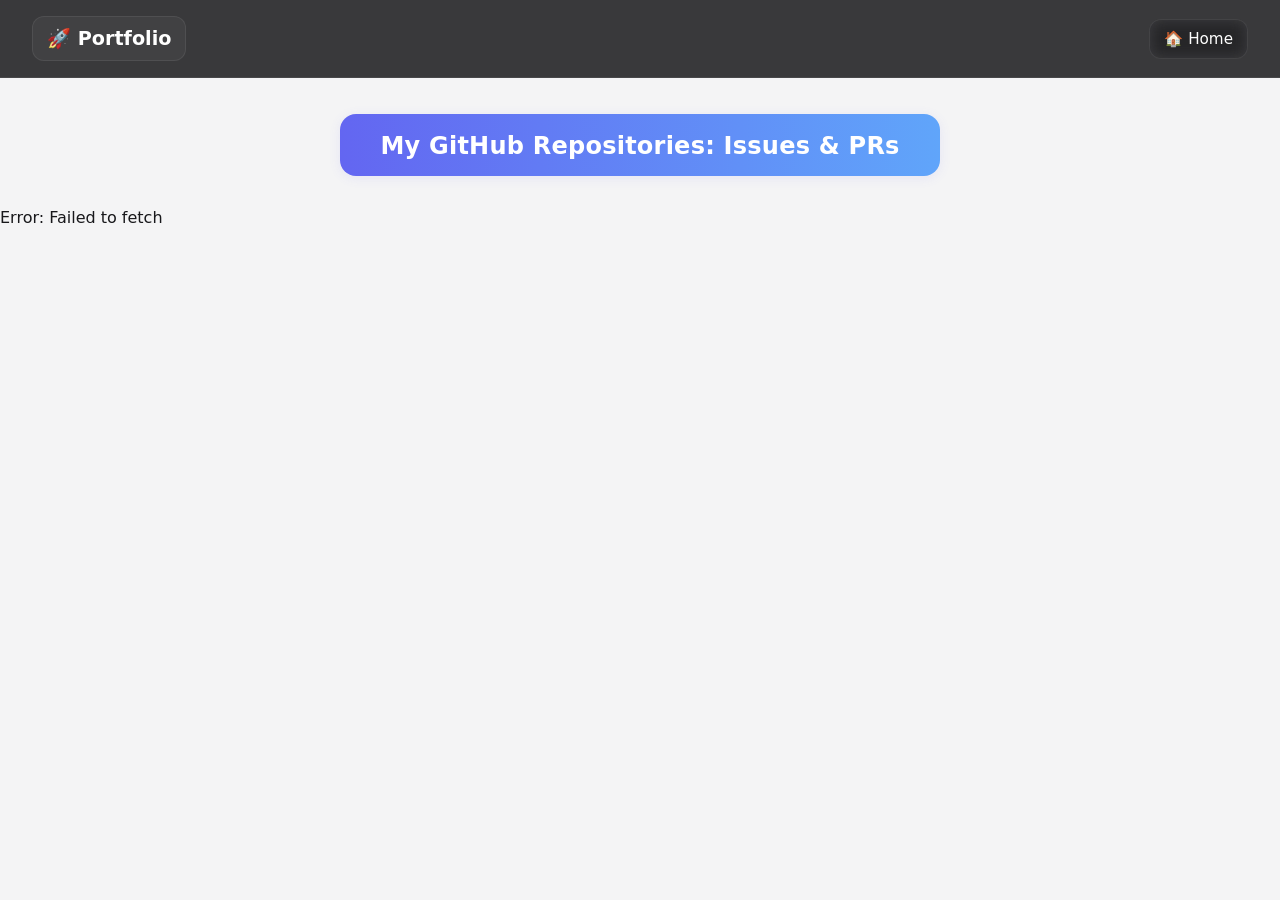
<file: issues-prs.html>
<!DOCTYPE html>
<html lang="en">

<head>
    <meta charset="UTF-8">
    <meta name="viewport" content="width=device-width, initial-scale=1.0">
    <title>GitHub Issues & PRs</title>
    <link rel="stylesheet" href="style.css">
    <link rel="stylesheet" href="issues-prs.css">
    <script src="theme.js"></script>
</head>

<body>
    <!-- TOPBAR -->
    <header class="topbar">
        <div class="brand">
            <a href="index.html" aria-label="Home" class="nav-btn">🚀 Portfolio</a>
        </div>
        <nav class="nav">
            <a href="index.html">🏠 Home</a>
        </nav>
    </header>

    <main>
        <div class="issues-prs-page-title">My GitHub Repositories: Issues & PRs</div>
        <div id="repos-container"></div>
    </main>
    <script src="config.js"></script>
    <script src="issues-prs.js"></script>
</body>

</html>
</file>
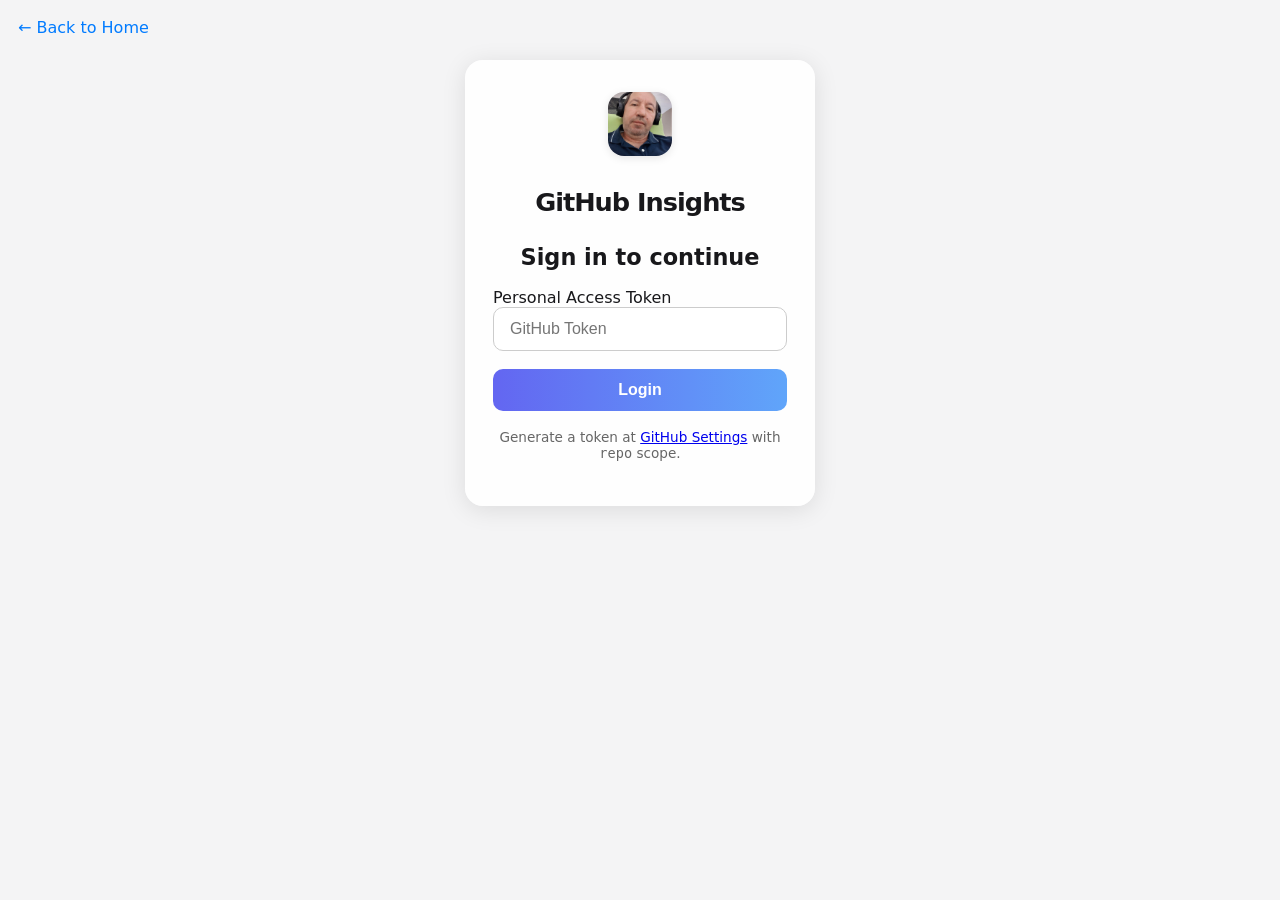
<file: login.html>
<!DOCTYPE html>
<html lang="en">

<head>
    <meta charset="UTF-8">
    <meta name="viewport" content="width=device-width, initial-scale=1.0">
    <title>Login | GitHub Insights</title>
    <link rel="stylesheet" href="style.css">
    <script src="theme.js"></script>
</head>

<body>
    <script>
        (function () {
            const savedTheme = localStorage.getItem("theme");
            if (savedTheme === "dark") {
                document.body.classList.add("dark");
            }
        })();
    </script>
    <a href="index.html" class="back-home-link"
        style="position:absolute;top:18px;left:18px;text-decoration:none;color:#007bff;font-weight:500;">&larr; Back to
        Home</a>

    <!-- Themed background for login page -->
    <div class="login-bg"></div>

    <div class="login-container">
        <img src="assets/images/MyPhoto.jpg" alt="Site Logo" class="login-logo"
            style="width:64px;height:64px;border-radius:16px;margin-bottom:14px;box-shadow:0 2px 8px rgba(0,0,0,0.10);">
        <h1 class="login-title" style="margin-bottom:8px;font-size:1.6rem;font-weight:700;letter-spacing:-1px;">GitHub
            Insights</h1>
        <h2 class="login-subtitle">Sign in to continue</h2>
        <form id="loginForm">
            <label for="token">Personal Access Token</label>
            <input type="password" id="token" name="token" placeholder="GitHub Token" required>
            <button type="submit">Login</button>
            <p class="login-hint">Generate a token at <a href="https://github.com/settings/tokens"
                    target="_blank">GitHub Settings</a> with <code>repo</code> scope.</p>
        </form>
    </div>
    <script src="login.js"></script>
</body>

</html>
</file>
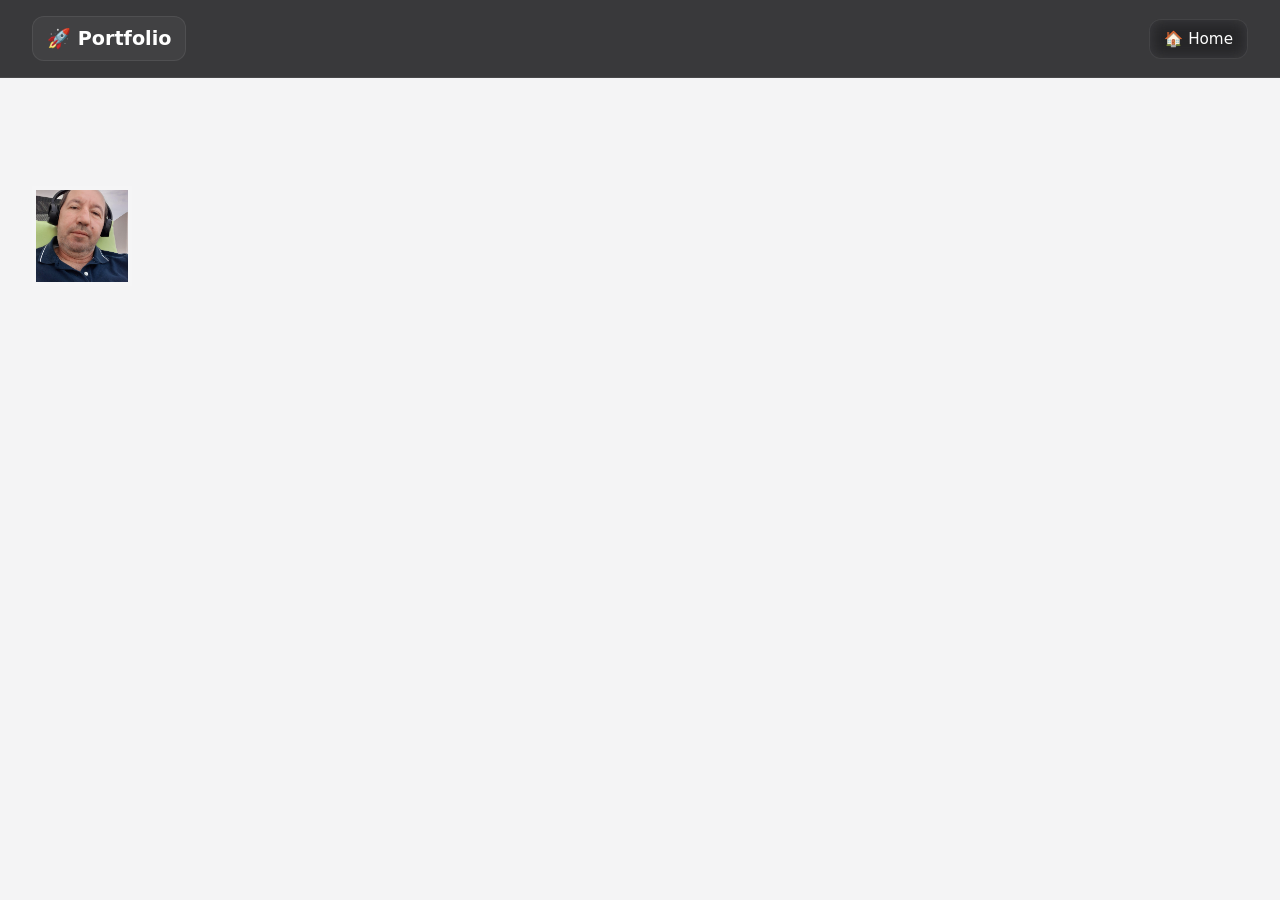
<file: profile.html>
<!DOCTYPE html>
<html lang="pt">

<head>
    <meta charset="UTF-8">
    <meta name="viewport" content="width=device-width, initial-scale=1.0">

    <title>Profile | Fausto Luís</title>

    <link class="nav" rel="stylesheet" href="style.css">
</head>

<body>

    <!-- TOPBAR -->
    <header class="topbar">

        <div class="brand">
            <a href="index.html" aria-label="Home" class="nav-btn">🚀 Portfolio</a>
        </div>

        <nav class="nav">
            <a href="index.html">🏠 Home</a>
        </nav>

    </header>

    <!-- PROFILE HERO -->
    <header class="hero">

        <div class="container">

            <img class="avatar" src="assets/images/MyPhoto.jpg" alt="Fausto Luís avatar">

            <h1 id="name"></h1>

            <p id="bio"></p>
        </div>

    </header>
    <script>
        (function () {
            const savedTheme = localStorage.getItem("theme");

            if (savedTheme === "dark") {
                document.body.classList.add("dark");
            }
        })();
    </script>
    <script>
        const CACHE_DURATION = 6 * 60 * 60 * 1000;
        function getCache(key) {
            try {
                const cached = localStorage.getItem(key);
                if (!cached) return null;
                const { value, expires } = JSON.parse(cached);
                if (Date.now() > expires) {
                    localStorage.removeItem(key);
                    return null;
                }
                return value;
            } catch { return null; }
        }
        function setCache(key, value) {
            localStorage.setItem(key, JSON.stringify({ value, expires: Date.now() + CACHE_DURATION }));
        }
        async function fetchWithCache(url, options = {}) {
            const cacheKey = `cache::${url}`;
            const cached = getCache(cacheKey);
            if (cached) return cached;
            const res = await fetch(url, options);
            if (!res.ok) throw new Error(`Failed to fetch: ${url}`);
            const data = await res.json();
            setCache(cacheKey, data);
            return data;
        }
        async function loadProfile() {
            try {
                const url = "https://api.github.com/users/fauxtix";
                const data = await fetchWithCache(url);

                document.getElementById("name").textContent = data.name || data.login;
                document.getElementById("bio").textContent = data.bio || "No Bio available";

                document.querySelector(".avatar").src = data.avatar_url;

            } catch (e) {
                console.error("Error while loading profile:", e);
            }
        }

        loadProfile();
    </script>
</body>

</html>
</file>
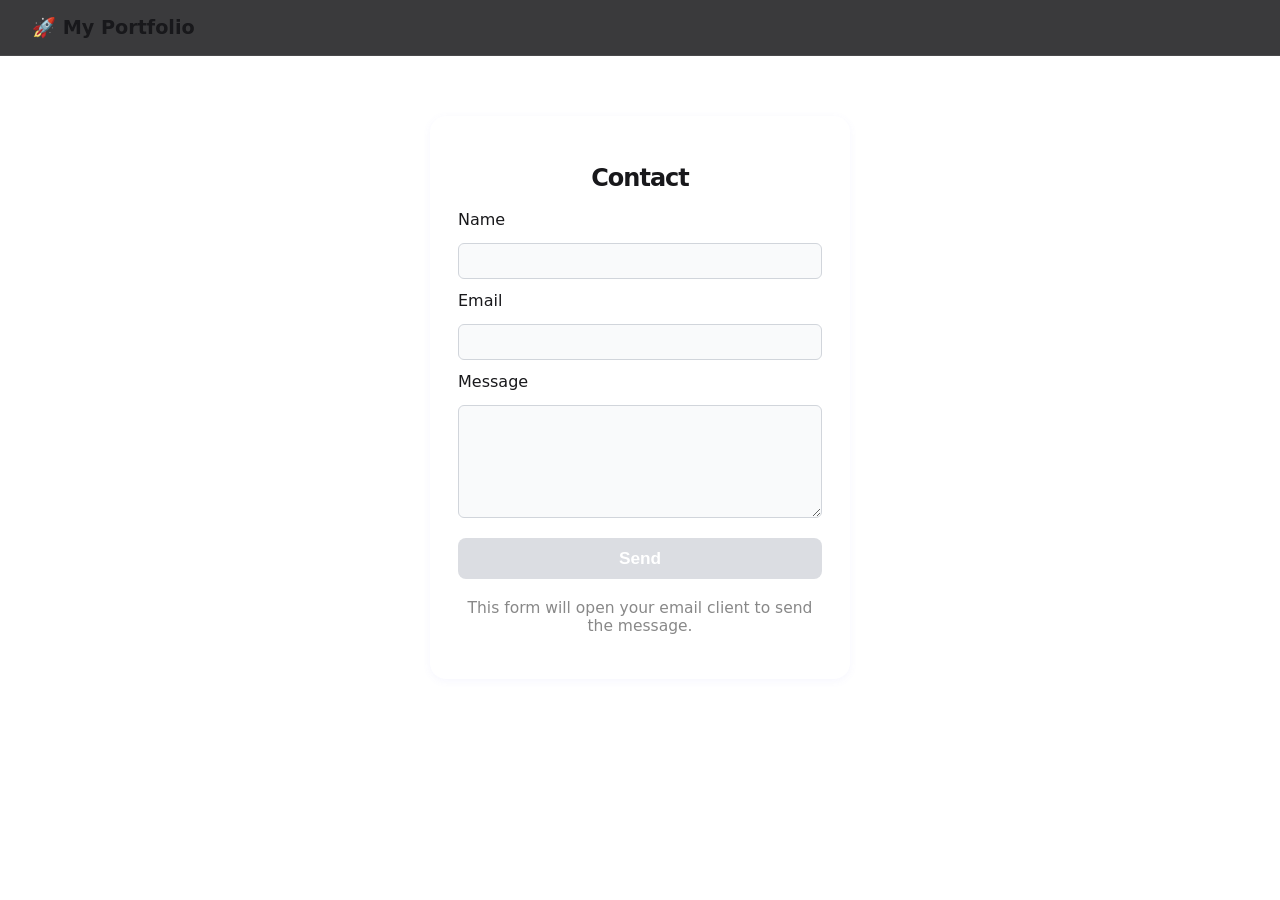
<file: src/pages/contact.html>
<!DOCTYPE html>
<html lang="en">

<head>
    <meta charset="UTF-8">
    <meta name="viewport" content="width=device-width, initial-scale=1.0">
    <title>Contact | GitHub Insights</title>
    <link rel="stylesheet" href="../styles/style.css">
    <link rel="stylesheet" href="../styles/repo-actions.css">
    <link rel="stylesheet" href="../styles/contact.css">
    <script src="../scripts/theme.js"></script>
</head>

<body>
    <script>
        (function () {
            const savedTheme = localStorage.getItem("theme");
            if (savedTheme === "dark") {
                document.body.classList.add("dark");
            }
        })();
    </script>
    <!-- TOPBAR -->
    <header class="topbar">
        <div class="brand">
            <a href="../../index.html" aria-label="Home">🚀 My Portfolio</a>
        </div>
        <nav class="nav">
        </nav>
    </header>
    <div class="page-container">
        <h1 class="page-title">Contact</h1>
        <form id="contactForm" class="contact-form">
            <label for="name">Name</label>
            <input type="text" id="name" name="name" required>
            <label for="email">Email</label>
            <input type="email" id="email" name="email" required>
            <label for="message">Message</label>
            <textarea id="message" name="message" rows="5" required></textarea>
            <button type="submit" class="primary-btn">Send</button>
        </form>
        <p class="contact-hint">This form will open your email client to send the message.</p>
    </div>
    <script src="../scripts/contact.js"></script>
</body>

</html>
</file>
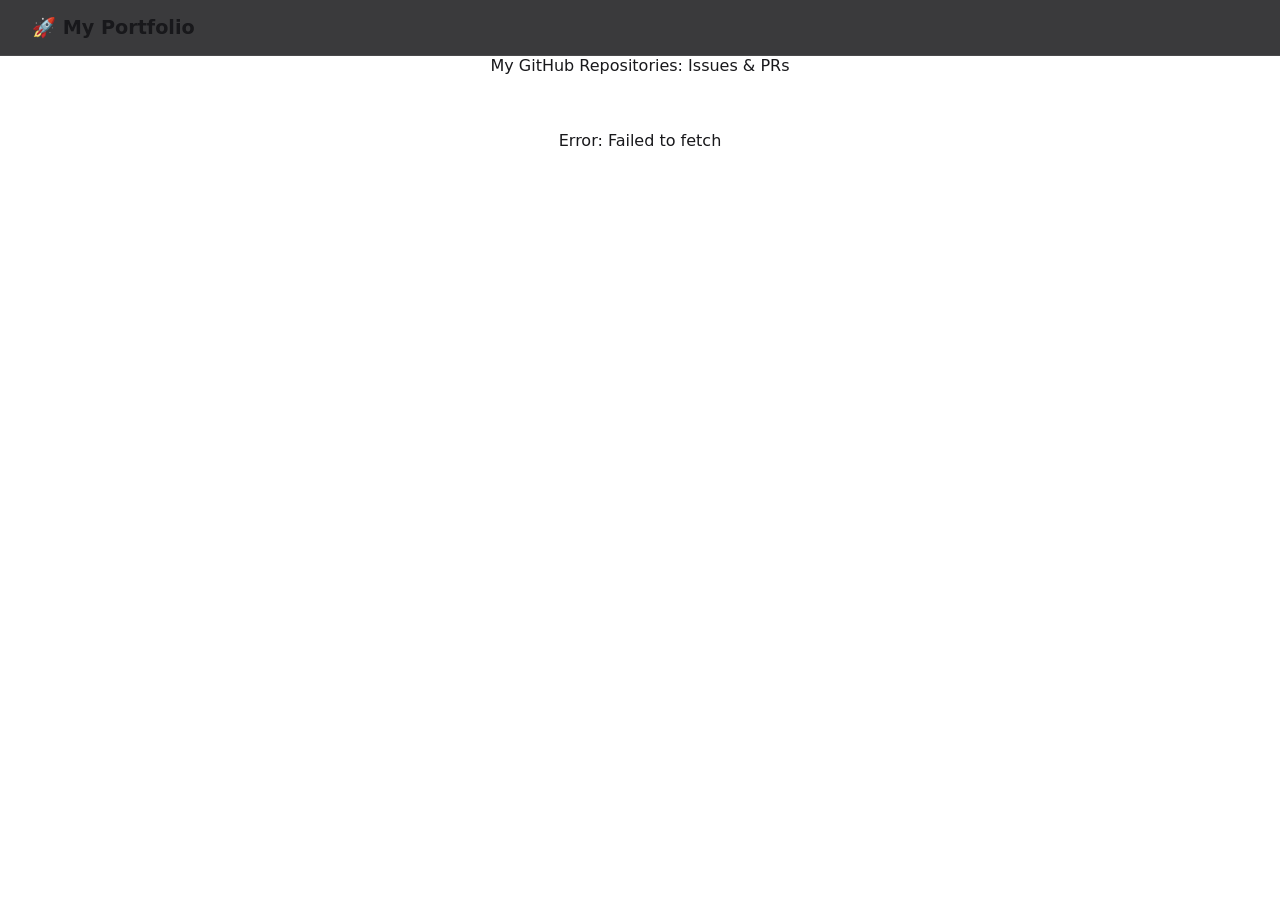
<file: src/pages/issues-prs.html>
<!DOCTYPE html>
<html lang="en">

<head>
    <meta charset="UTF-8">
    <meta name="viewport" content="width=device-width, initial-scale=1.0">
    <title>GitHub Issues & PRs</title>
    <link rel="stylesheet" href="../styles/style.css">
    <link rel="stylesheet" href="../styles/repo-actions.css">
    <link rel="stylesheet" href="../styles/issues-prs.css">
    <script src="../scripts/theme.js"></script>
</head>

<body>
    <header class="topbar">
        <div class="brand">
             <a href="../../index.html" aria-label="Home">🚀 My Portfolio</a>
        </div>
        </nav>
    </header>

    <main>
        <div class="issues-prs-page-title">My GitHub Repositories: Issues & PRs</div>
        <div id="repos-container"></div>
    </main>
    <script src="../scripts/config.js"></script>
    <script src="../scripts/issues-prs.js"></script>
</body>

</html>
</file>
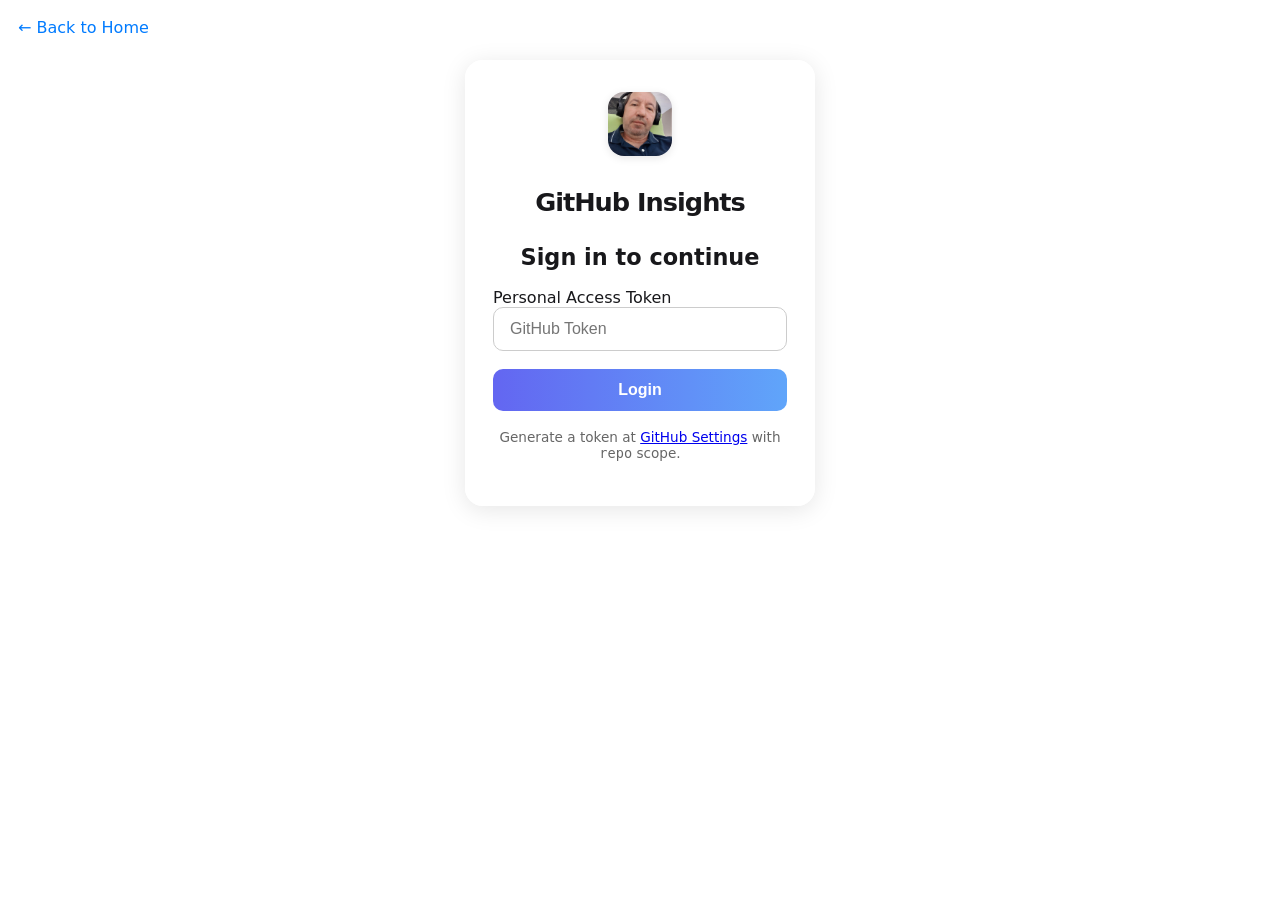
<file: src/pages/login.html>
<!DOCTYPE html>
<html lang="en">

<head>
    <meta charset="UTF-8">
    <meta name="viewport" content="width=device-width, initial-scale=1.0">
    <title>Login | GitHub Insights</title>
    <link rel="stylesheet" href="../styles/style.css">
    <link rel="stylesheet" href="../styles/login.css">
    <script src="../scripts/theme.js"></script>
</head>

<body>
    <script>
        (function () {
            const savedTheme = localStorage.getItem("theme");
            if (savedTheme === "dark") {
                document.body.classList.add("dark");
            }
        })();
    </script>
    <a href="../../index.html" class="back-home-link"
        style="position:absolute;top:18px;left:18px;text-decoration:none;color:#007bff;font-weight:500;">&larr; Back to
        Home</a>

    <!-- Themed background for login page -->
    <div class="login-bg"></div>

    <div class="login-container">
        <img src="../assets/images/MyPhoto.jpg" alt="Site Logo" class="login-logo"
            style="width:64px;height:64px;border-radius:16px;margin-bottom:14px;box-shadow:0 2px 8px rgba(0,0,0,0.10);">
        <h1 class="login-title" style="margin-bottom:8px;font-size:1.6rem;font-weight:700;letter-spacing:-1px;">GitHub
            Insights</h1>
        <h2 class="login-subtitle">Sign in to continue</h2>
        <form id="loginForm">
            <label for="token">Personal Access Token</label>
            <input type="password" id="token" name="token" placeholder="GitHub Token" required>
            <button type="submit">Login</button>
            <p class="login-hint">Generate a token at <a href="https://github.com/settings/tokens"
                    target="_blank">GitHub Settings</a> with <code>repo</code> scope.</p>
        </form>
    </div>
    <script src="../scripts/login.js"></script>
</body>

</html>
</file>
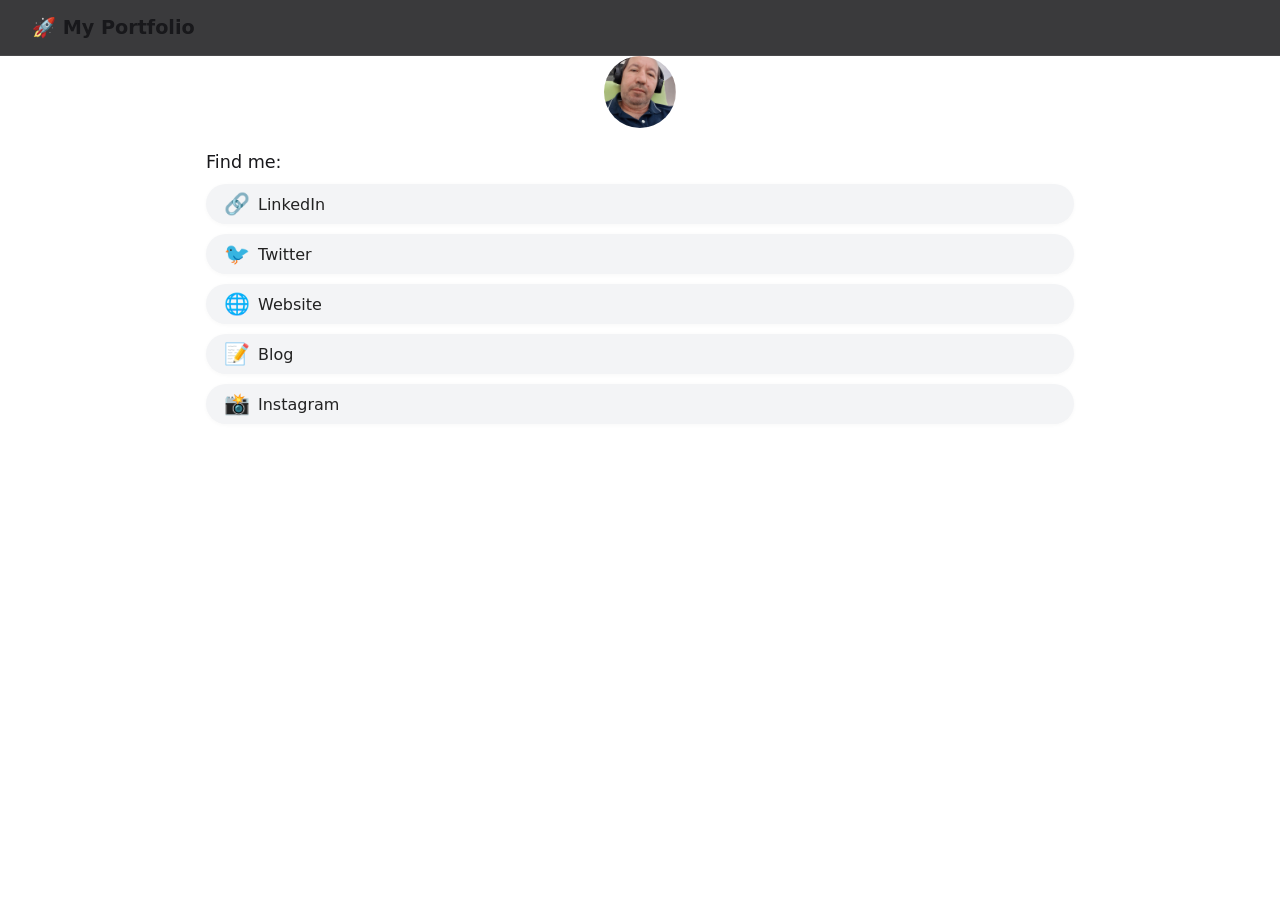
<file: src/pages/profile.html>
<!DOCTYPE html>
<html lang="pt">

<head>
    <meta charset="UTF-8">
    <meta name="viewport" content="width=device-width, initial-scale=1.0">
    <title>Profile | Fausto Luís</title>
    <link rel="stylesheet" href="../styles/style.css">
    <link rel="stylesheet" href="../styles/repo-actions.css">
    <link rel="stylesheet" href="../styles/profile.css">
    <script src="../scripts/theme.js"></script>
</head>

<body>
    <script>
        // Applies the saved theme immediately on page load
        (function () {
            const savedTheme = localStorage.getItem("theme");
            if (savedTheme === "dark") {
                document.body.classList.add("dark");
            }
        })();
    </script>

    <!-- TOPBAR -->
    <header class="topbar">
        <div class="brand">
             <a href="../../index.html" aria-label="Home">🚀 My Portfolio</a>
        </div>
        <nav class="nav">
            <!-- Home link removed as requested -->
        </nav>
    </header>

    <!-- PROFILE HERO -->
    <header class="hero">
        <div class="container">
            <img class="avatar" src="../assets/images/MyPhoto.jpg" alt="Fausto Luís avatar"
                style="width:72px;height:72px;border-radius:50%;object-fit:cover;display:block;margin:0 auto 12px auto;" />
            <h1 id="name"></h1>
            <p id="bio"></p>

            <div style="margin-top: 24px;">
                <div style="font-weight:500; font-size:1.1em; margin-bottom:8px;">Find me:</div>
                <div id="social-links" class="profile-social-links"></div>
            </div>
        </div>
    </header>

    <script src="../scripts/config.js"></script>
    <script src="../scripts/profile.js"></script>
</body>

</html>
</file>
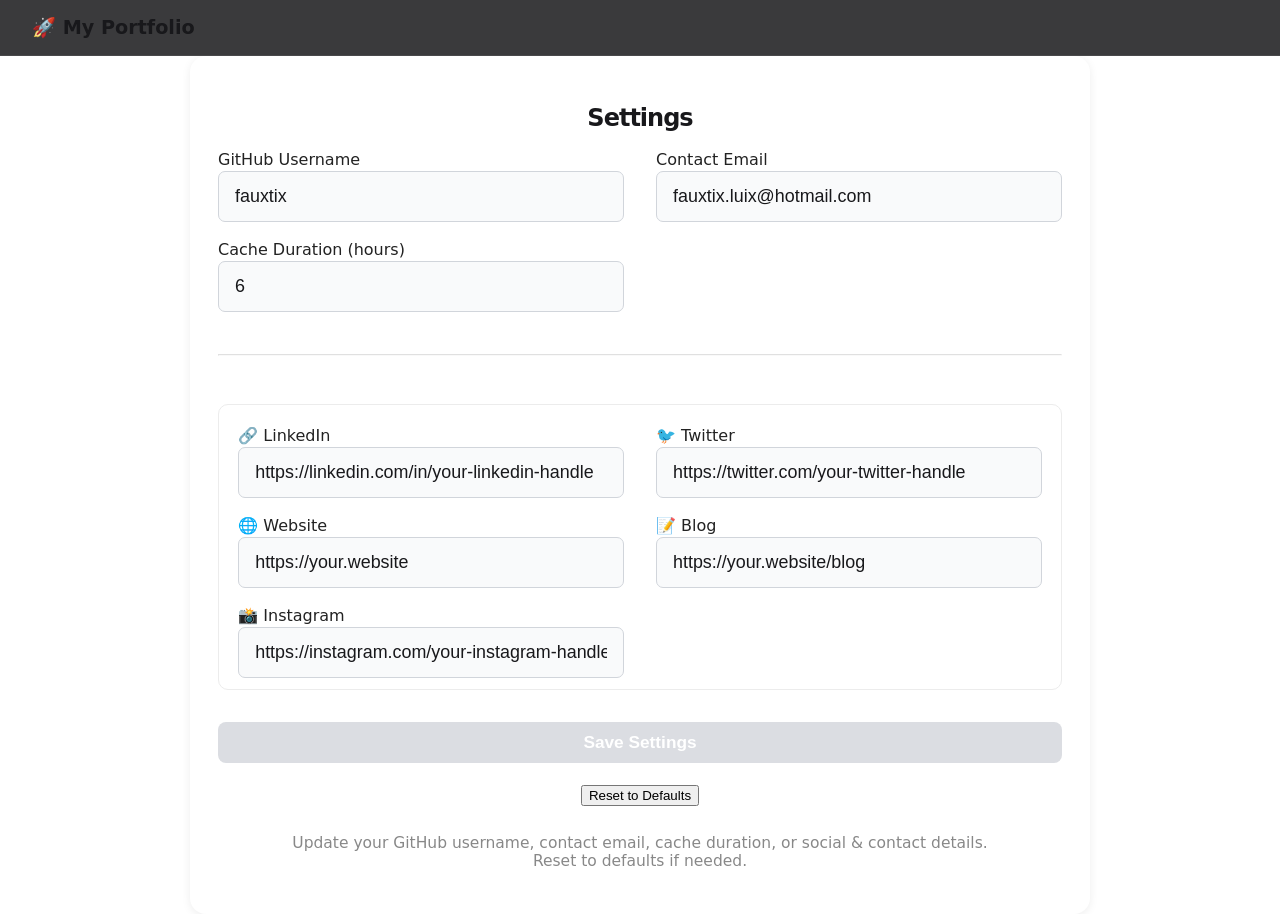
<file: src/pages/settings.html>
<!DOCTYPE html>
<html lang="en">

<head>
    <meta charset="UTF-8">
    <meta name="viewport" content="width=device-width, initial-scale=1.0">
    <title>Settings | GitHub Insights</title>
    <link rel="stylesheet" href="../styles/style.css">
    <link rel="stylesheet" href="../styles/repo-actions.css">
    <link rel="stylesheet" href="../styles/settings.css">
    <script src="../scripts/theme.js"></script>
    <style>
        /* Responsive container just for settings page */
        .page-container {
            max-width: 700px !important;
            margin: 60px auto 0 auto;
            background: var(--card-bg, #fff);
            border-radius: 16px;
            box-shadow: 0 2px 10px rgba(0, 0, 0, 0.07);
            padding: 32px 28px 28px 28px;
            display: flex;
            flex-direction: column;
            align-items: center;
        }
    </style>
</head>

<body>
    <script>
        // preload theme
        (function () {
            const savedTheme = localStorage.getItem("theme");
            if (savedTheme === "dark") {
                document.body.classList.add("dark");
            }
        })();
    </script>

    <header class="topbar">
        <div class="brand">
             <a href="../../index.html" aria-label="Home">🚀 My Portfolio</a>
        </div>
        <nav class="nav"></nav>
    </header>

    <div class="page-container settings-container" style="margin-top:0px;">
        <h1 class="page-title">Settings</h1>
        <form id="settingsForm" class="contact-form" autocomplete="off">
            <div class="settings-fields-grid">
                <div>
                    <label for="githubUser">GitHub Username</label>
                    <input type="text" id="githubUser" name="githubUser" required>
                </div>
                <div>
                    <label for="contactEmail">Contact Email</label>
                    <input type="email" id="contactEmail" name="contactEmail" required>
                </div>
                <div>
                    <label for="cacheDuration">Cache Duration (hours)</label>
                    <input type="number" id="cacheDuration" name="cacheDuration" min="1" max="48" required>
                </div>
            </div>
            <hr style="margin:12px 0 18px 0;opacity:.3">
            <!-- <h3>Social links</h3> -->

            <fieldset class="socials-group">
                <div class="socials-grid">
                    <div>
                        <label for="linkedin"><span aria-hidden="true">🔗</span> LinkedIn</label>
                        <input id="linkedin" name="social_linkedin" type="url"
                            placeholder="https://linkedin.com/in/your-profile">
                    </div>
                    <div>
                        <label for="twitter"><span aria-hidden="true">🐦</span> Twitter</label>
                        <input id="twitter" name="social_twitter" type="url"
                            placeholder="https://twitter.com/your-handle">
                    </div>
                    <div>
                        <label for="website"><span aria-hidden="true">🌐</span> Website</label>
                        <input id="website" name="social_website" type="url" placeholder="https://yourwebsite.com">
                    </div>
                    <div>
                        <label for="blog"><span aria-hidden="true">📝</span> Blog</label>
                        <input id="blog" name="social_blog" type="url" placeholder="https://yourblog.com">
                    </div>
                    <div>
                        <label for="instagram"><span aria-hidden="true">📸</span> Instagram</label>
                        <input id="instagram" name="social_instagram" type="url"
                            placeholder="https://instagram.com/your-handle">
                    </div>
                </div>
            </fieldset>
            <button type="submit" class="primary-btn">Save Settings</button>
        </form>
        <button type="button" id="resetBtn" class="secondary-btn" style="margin-top:12px;">Reset to Defaults</button>
        <div id="settingsMsg" style="margin-top:18px;color:#16a34a;"></div>
        <p class="contact-hint">Update your GitHub username, contact email, cache duration, or social & contact
            details.<br>
            Reset to defaults if needed.</p>
    </div>

    <script src="../scripts/config.js"></script>
    <script src="../scripts/settings.js"></script>
</body>

</html>
</file>
<file: style.css>
/* --- New Pages: Download & Contact --- */
.page-container {
    max-width: 420px;
    margin: 60px auto 0 auto;
    background: #fff;
    border-radius: 16px;
    box-shadow: 0 2px 16px rgba(0, 0, 0, 0.08);
    padding: 32px 28px 28px 28px;
    display: flex;
    flex-direction: column;
    align-items: center;
}

body.dark .page-container {
    background: #18181b;
    color: #f3f4f6;
    box-shadow: 0 2px 16px rgba(99, 102, 241, 0.10);
}

.page-title {
    font-size: 1.5rem;
    font-weight: 700;
    margin-bottom: 18px;
    letter-spacing: -1px;
    text-align: center;
}

.primary-btn {
    background: #6366f1;
    color: #fff;
    border: none;
    border-radius: 8px;
    padding: 10px 24px;
    font-size: 1.08rem;
    font-weight: 600;
    margin-top: 18px;
    cursor: pointer;
    transition: background 0.2s;
    box-shadow: 0 1px 4px rgba(99, 102, 241, 0.08);
}

.primary-btn:hover, .primary-btn:focus {
    background: #4338ca;
}

body.dark .primary-btn {
    background: #a78bfa;
    color: #18181b;
}

body.dark .primary-btn:hover, body.dark .primary-btn:focus {
    background: #7c3aed;
}

.contact-form {
    width: 100%;
    display: flex;
    flex-direction: column;
    gap: 12px;
    margin-bottom: 10px;
}

.contact-form label {
    font-weight: 500;
    margin-bottom: 2px;
}

.contact-form input, .contact-form textarea {
    border: 1px solid #d1d5db;
    border-radius: 6px;
    padding: 8px;
    font-size: 1rem;
    background: #f9fafb;
    color: #18181b;
    transition: border 0.2s;
}

.contact-form input:focus, .contact-form textarea:focus {
    border-color: #6366f1;
    outline: none;
}

body.dark .contact-form input, body.dark .contact-form textarea {
    background: #23232a;
    color: #f3f4f6;
    border: 1px solid #333;
}

.contact-form input:focus, .contact-form textarea:focus {
    border-color: #6366f1;
}

.back-home-link {
    font-size: 1rem;
    color: #2563eb;
    text-decoration: none;
    font-weight: 500;
    transition: color 0.2s;
}

.back-home-link:hover, .back-home-link:focus {
    color: #4338ca;
}

body.dark .back-home-link {
    color: #a78bfa;
}

body.dark .back-home-link:hover, body.dark .back-home-link:focus {
    color: #7c3aed;
}

.pdf-hint, .contact-hint {
    font-size: 0.97rem;
    color: #888;
    margin-top: 10px;
    text-align: center;
}

body.dark .pdf-hint, body.dark .contact-hint {
    color: #bbb;
}

.repo-card a {
    color: #2563eb;
    text-decoration: underline;
    transition: color 0.2s;
}

body.dark .repo-card a {
    color: #a78bfa;
}

/* Clear search button styling */
#clearSearchBtn {
    width: 32px;
    height: 32px;
    border-radius: 50%;
    border: none;
    background: transparent;
    color: #444;
    font-size: 1.2em;
    display: flex;
    align-items: center;
    justify-content: center;
    transition: background 0.2s, color 0.2s;
    cursor: pointer;
    outline: none;
    box-shadow: none;
}

#clearSearchBtn:hover, #clearSearchBtn:focus {
    background: #ececec;
    color: #c00;
}

body.dark #clearSearchBtn {
    background: transparent;
    color: #ccc;
}

body.dark #clearSearchBtn:hover, body.dark #clearSearchBtn:focus {
    background: #23232a;
    color: #ff5c5c;
}

/* Removed invalid property block at top of file */

body.dark .traffic-group {
    border: 2px solid #23232a;
    background: #23232a;
    box-shadow: 0 2px 8px rgba(99, 102, 241, 0.12);
}


.traffic-group-title.views::before {
    content: "👁️ ";
    margin-right: 2px;
}

.traffic-group-title.clones::before {
    content: "🔄 ";
    margin-right: 2px;
}

.traffic-summary-card {
    padding: 18px 14px 18px 56px !important;
    min-height: 64px !important;
    min-height: unset !important;
}

.traffic-summary-card .traffic-group-title {
    margin-bottom: 2px !important;
    font-size: 1rem !important;
}

.traffic-summary-card .traffic-metric {
    gap: 48px !important;
    font-size: 0.97rem !important;
    margin-bottom: 0 !important;
    padding: 0 !important;
}

/* Removed duplicate invalid property block */

body.dark .traffic-group {
    border: 2px solid #23232a;
    background: #23232a;
    box-shadow: 0 2px 8px rgba(99, 102, 241, 0.12);
}


.traffic-group-title.views::before {
    content: "👁️ ";
    margin-right: 2px;
}

.traffic-group-title.clones::before {
    content: "🔄 ";
    margin-right: 2px;
}

.traffic-summary {
    display: flex;
    flex-direction: row;
    gap: 24px;
    margin-bottom: 18px;
    flex-wrap: wrap;
}

.traffic-group {
    border: 2px solid #e5e7eb;
    box-shadow: 0 2px 8px rgba(99, 102, 241, 0.06);
    position: relative;
    margin-bottom: 0;
    background: #f4f4f7;
}

body.dark .traffic-group {
    border: 2px solid #23232a;
    background: #23232a;
    box-shadow: 0 2px 8px rgba(99, 102, 241, 0.12);
}

.traffic-summary-card {
    padding: 5px 10px 5px 10px !important;
    min-height: unset !important;
}

.traffic-summary-card .traffic-group-title {
    margin-bottom: 1px !important;
    font-size: 0.97rem !important;
}

.traffic-summary-card .traffic-metric {
    gap: 10px !important;
    font-size: 0.95rem !important;
    margin-bottom: 0 !important;
    padding: 0 !important;
}

/* Removed misplaced properties outside selector */

.traffic-table-wrap {
    width: 100%;
    overflow-x: auto;
}

.traffic-table {
    width: 100%;
    border-collapse: collapse;
    font-size: 0.97rem;
    margin-top: 6px;
    background: transparent;
}

.traffic-table th, .traffic-table td {
    padding: 6px 8px;
    border-bottom: 1px solid #e5e7eb;
}


.traffic-table th.value-col {
    text-align: right;
}

.traffic-table td.value-col {
    text-align: right;
}

.traffic-table th {
    background: #f4f4f7;
    font-weight: 600;
    color: #6366f1;
}

.traffic-table tr:last-child td {
    border-bottom: none;
}

@media (max-width: 600px) {
    .traffic-table th, .traffic-table td {
        padding: 6px 4px;
        font-size: 0.93rem;
    }
}

body.dark .traffic-table th {
    background: #23232a;
    color: #60a5fa;
}

body.dark .traffic-table td {
    border-bottom: 1px solid #333;
}

/* Removed misplaced properties outside selector */

body.dark .traffic-group {
    background: #23232a;
    color: #fff;
}

.traffic-group-title {
    font-size: 1.08rem;
    font-weight: 600;
    margin-bottom: 8px;
    color: #6366f1;
}

body.dark .traffic-group-title {
    color: #60a5fa;
}

.traffic-metric {
    display: flex;
    gap: 18px;
    font-size: 1.05rem;
    margin-bottom: 6px;
}

.traffic-metric span {
    display: flex;
    align-items: center;
    gap: 4px;
    font-weight: 500;
}

.traffic-list {
    margin: 0;
    padding-left: 18px;
    font-size: 0.97rem;
}

.traffic-list li {
    margin-bottom: 2px;
}

.traffic-no-data {
    color: #888;
    font-size: 0.97rem;
    margin: 0;
}

body.dark .traffic-no-data {
    color: #aaa;
}

.login-container {
    max-width: 350px;
    margin: 60px auto;
    padding: 32px 28px;
    background: rgba(255, 255, 255, 0.95);
    border-radius: 18px;
    box-shadow: 0 4px 24px rgba(0, 0, 0, 0.10);
    display: flex;
    flex-direction: column;
    align-items: center;
}

body.dark .login-container {
    background: rgba(24, 24, 27, 0.98);
}

.login-container h2 {
    margin-bottom: 18px;
    font-size: 1.4rem;
    font-weight: 700;
}

.login-container label {
    align-self: flex-start;
    margin-bottom: 6px;
    font-size: 1rem;
    font-weight: 500;
}

.login-container input[type="password"] {
    width: 100%;
    padding: 12px 16px;
    margin-bottom: 18px;
    border-radius: 10px;
    border: 1px solid #ccc;
    font-size: 1rem;
    background: #fff;
    box-sizing: border-box;
}

body.dark .login-container input[type="password"] {
    background: #18181b;
    color: #fff;
    border: 1px solid #444;
}

.login-container button {
    width: 100%;
    padding: 12px 0;
    border-radius: 10px;
    border: none;
    background: linear-gradient(90deg, #6366f1 0%, #60a5fa 100%);
    color: #fff;
    font-size: 1rem;
    font-weight: 600;
    cursor: pointer;
    margin-bottom: 10px;
    transition: background 0.2s;
}

.login-container button:hover {
    background: linear-gradient(90deg, #818cf8 0%, #38bdf8 100%);
}

.login-hint {
    font-size: 0.85rem;
    color: #666;
    margin-top: 8px;
    text-align: center;
}

body.dark .login-hint {
    color: #aaa;
}

.brand .nav-btn {
    color: white;
    text-decoration: none;
    padding: 10px 14px;
    border-radius: 12px;
    border: 1px solid rgba(255, 255, 255, 0.08);
    background: rgba(255, 255, 255, 0.04);
    font-size: 1.2rem;
    font-weight: bold;
    display: inline-flex;
    align-items: center;
    justify-content: center;
    transition: background 0.2s, transform 0.2s, border 0.2s;
}

.brand .nav-btn:hover {
    background: rgba(255, 255, 255, 0.10);
    border: 1px solid rgba(255, 255, 255, 0.14);
    transform: translateY(-2px);
}

body.dark .brand .nav-btn {
    color: white;
    background: rgba(24, 24, 27, 0.85);
    border: 1px solid rgba(255, 255, 255, 0.08);
}

.hamburger {
    display: none;
    flex-direction: column;
    justify-content: center;
    align-items: center;
    width: 40px;
    height: 40px;
    background: none;
    border: none;
    cursor: pointer;
    z-index: 1001;
}

.hamburger span {
    display: block;
    width: 26px;
    height: 3px;
    margin: 4px 0;
    background: white;
    border-radius: 2px;
    transition: 0.3s;
}

body.dark .hamburger span {
    background: #fff;
}

body:not(.dark) .hamburger span {
    background: #18181b;
}

@media (max-width: 700px) {
    .nav {
        display: none;
        position: fixed;
        top: 0;
        right: 0;
        height: 100vh;
        width: 220px;
        background: rgba(24, 24, 27, 0.98);
        flex-direction: column;
        align-items: flex-start;
        justify-content: flex-start;
        padding: 80px 24px 24px 24px;
        gap: 24px;
        transform: translateX(100%);
        transition: transform 0.3s cubic-bezier(.4, 0, .2, 1);
        box-shadow: -2px 0 16px rgba(0, 0, 0, 0.12);
        z-index: 1000;
    }

    .nav.open {
        display: flex;
        transform: translateX(0);
    }

    .nav.open a,
    .nav.open button {
        width: 100%;
        display: flex;
        justify-content: center;
        box-sizing: border-box;
    }

    .hamburger {
        display: flex;
    }

    .topbar {
        padding-right: 8px;
    }
}

@media (max-width: 700px) {
    body:not(.dark) .nav {
        background: rgba(255, 255, 255, 0.98);
        box-shadow: -2px 0 16px rgba(0, 0, 0, 0.08);
    }

    body:not(.dark) .nav a,
    body:not(.dark) .nav button {
        color: #18181b;
        background: rgba(0, 0, 0, 0.04);
        border: 1px solid rgba(0, 0, 0, 0.08);
    }
}

.hamburger.open span:nth-child(1) {
    transform: translateY(7px) rotate(45deg);
}

.hamburger.open span:nth-child(2) {
    opacity: 0;
}

.hamburger.open span:nth-child(3) {
    transform: translateY(-7px) rotate(-45deg);
}

:root {

    --bg-light: #f4f4f5;
    --bg-dark: #09090b;

    --card-light: #ffffff;
    --card-dark: #18181b;

    --text-light: #18181b;
    --text-dark: #ffffff;

    --border-light: rgba(0, 0, 0, 0.08);
    --border-dark: rgba(255, 255, 255, 0.08);
}

html {
    scroll-behavior: smooth;
}

* {
    box-sizing: border-box;
}

body {

    margin: 0;

    font-family: Inter, system-ui, sans-serif;

    background: var(--bg-light);
    color: var(--text-light);

    transition: background 0.3s ease, color 0.3s ease;
}


body.dark {
    background: var(--bg-dark);
    color: var(--text-dark);
}


.topbar {

    position: sticky;
    top: 0;
    z-index: 999;

    display: flex;
    justify-content: space-between;
    align-items: center;

    padding: 16px 32px;

    background: rgba(24, 24, 27, 0.85);
    backdrop-filter: blur(12px);

    border-bottom: 1px solid rgba(255, 255, 255, 0.08);
}

.brand {
    color: white;
    font-size: 1.2rem;
    font-weight: bold;
}

.nav {
    display: flex;
    align-items: center;
    gap: 20px;
}

.nav a,
.nav button {

    color: white;
    text-decoration: none;

    padding: 10px 14px;
    border-radius: 12px;

    border: 1px solid rgba(255, 255, 255, 0.08);

    background: rgba(255, 255, 255, 0.04);

    cursor: pointer;

    font-size: 0.95rem;
    font-weight: 500;

    display: inline-flex;
    align-items: center;
    justify-content: center;

    transition:
        background 0.2s ease,
        transform 0.2s ease,
        border 0.2s ease;

    backdrop-filter: blur(8px);
}

.nav a:hover,
.nav button:hover {

    background: rgba(255, 255, 255, 0.10);

    border: 1px solid rgba(255, 255, 255, 0.14);

    transform: translateY(-2px);
}

.nav button {
    appearance: none;
    -webkit-appearance: none;
    font-family: inherit;
}


.hero {
    min-height: 40vh;
    display: flex;
    align-items: center;
    justify-content: start;
    gap: 16px;
    text-align: left;
    margin-left: 32px;
    margin-top: 0px;
}

.container {
    max-width: 900px;
}

.avatar {
    width: 100px;
    height: 100px;
    margin-bottom: 24px;
    object-fit: cover;
    border: 4px solid rgba(255, 255, 255, 0.1);
}

#name {
    font-size: 1.5rem;
    margin-bottom: 12px;
}

#bio {
    font-size: 0.8rem;
    opacity: 0.8;
    line-height: 1.6;
}


.search-section {

    display: flex;
    gap: 16px;
    justify-content: center;
    flex-wrap: wrap;

    padding: 24px;
}


input#searchInput {
    padding: 14px 20px;
    width: 60vh;
    border-radius: 14px;
    border: 1px solid rgba(0, 0, 0, 0.08);
    background: white;
    font-size: 1rem;
    outline: none;
    margin: 12px 0;
    box-sizing: border-box;
    max-width: 100%;
}

body.dark input#searchInput {
    padding: 14px 20px;
    background: #18181b;
    width: 60vh;
    color: white;
    border-radius: 14px;
    border: 1px solid rgba(255, 255, 255, 0.08);
    margin: 12px 0;
    box-sizing: border-box;
    max-width: 100%;
}

.repo-grid {
    display: grid;
    grid-template-columns: repeat(auto-fit, minmax(410px, 1fr));
    gap: 24px;
    padding: 40px;
}

.repo-card {
    /* Remove max-width and margin for grid layout */
    width: auto;
    display: flex;
    flex-direction: column;
    background: rgba(255, 255, 255, 0.85);
    border-radius: 20px;
    box-shadow: 0 4px 24px rgba(0, 0, 0, 0.10), 0 1.5px 4px rgba(0, 0, 0, 0.08);
    border: none;
    padding: 32px 32px 24px 32px;
    transition: transform 0.2s, box-shadow 0.2s, background 0.3s;
    backdrop-filter: blur(8px);
    position: relative;
    overflow: hidden;
}

body.dark .repo-card {
    background: rgba(24, 24, 27, 0.92);
    box-shadow: 0 4px 24px rgba(0, 0, 0, 0.30), 0 1.5px 4px rgba(0, 0, 0, 0.18);
}

.repo-card:hover {
    transform: translateY(-8px) scale(1.03);
    box-shadow: 0 8px 32px rgba(0, 0, 0, 0.16), 0 2px 8px rgba(0, 0, 0, 0.10);
    background: rgba(245, 245, 255, 0.95);
}

.repo-icon {
    width: 48px;
    height: 48px;
    border-radius: 12px;
    background: linear-gradient(135deg, #6366f1 0%, #60a5fa 100%);
    display: flex;
    align-items: center;
    justify-content: center;
    margin-bottom: 16px;
    box-shadow: 0 2px 8px rgba(99, 102, 241, 0.10);
    font-size: 2rem;
    color: #fff;
}

body.dark .repo-icon {
    background: linear-gradient(135deg, #818cf8 0%, #38bdf8 100%);
}

.repo-header {
    display: flex;
    justify-content: space-between;
    align-items: center;
    margin-bottom: 12px;
}


.repo-title {
    font-size: 1.4rem;
    font-weight: 700;
    margin-bottom: 8px;
}

.repo-description {
    font-size: 0.85rem;
    font-weight: 400;
    opacity: 0.8;
    margin-bottom: 12px;
    font-family: Inter, system-ui, sans-serif;
}

.repo-language {
    font-size: 0.85rem;
    opacity: 0.7;
    padding: 4px 8px;
    border-radius: 8px;
    background: rgba(0, 0, 0, 0.06);
}

body.dark .repo-language {
    background: rgba(255, 255, 255, 0.08);
}


.repo-meta {
    display: flex;
    gap: 18px;
    font-size: 0.95rem;
    opacity: 0.7;
    margin: 18px 0 10px 0;
}


.repo-actions {
    display: flex;
    justify-content: space-between;
    gap: 8px;
    margin-top: auto;
    flex-wrap: nowrap;
}

.repo-actions button, .repo-actions a {
    border-radius: 9px;
    padding: 7px 11px;
    background: linear-gradient(90deg, #6366f1 0%, #60a5fa 100%);
    color: #fff;
    border: none;
    font-weight: 500;
    font-size: 0.93rem;
    transition: background 0.2s, box-shadow 0.2s;
    box-shadow: 0 2px 8px rgba(99, 102, 241, 0.10);
    text-decoration: none;
    display: inline-flex;
    align-items: center;
    gap: 4px;
    min-width: 0;
}

.repo-actions button:hover, .repo-actions a:hover {
    background: linear-gradient(90deg, #818cf8 0%, #38bdf8 100%);
    box-shadow: 0 2px 8px rgba(99, 102, 241, 0.15);
}


.read-more {
    background: #18181b;
    color: white;
    border: none;
}

body.dark .read-more {
    background: white;
    color: black;
}

.repo-actions a {
    background: transparent;
    border: 1px solid rgba(0, 0, 0, 0.15);
    color: inherit;
    box-shadow: none;
}

body.dark .repo-actions a {
    border: 1px solid rgba(255, 255, 255, 0.2);
}

.repo-actions button:hover,
.repo-actions a:hover {
    transform: translateY(-2px);
    opacity: 0.9;
}


.modal {

    position: fixed;
    inset: 0;
    background: rgba(0, 0, 0, 0.45);
    display: flex;
    align-items: center;
    justify-content: center;
    padding: 16px;
}

.hidden {
    display: none;
}

.modal-content {

    width: 100%;
    max-width: 700px;
    min-width: 340px;
    min-width: 260px;
    max-height: 90vh;
    overflow-y: auto;
    border-radius: 18px;
    padding: 28px 20px 20px 20px;
    position: relative;
    background: white;
    color: black;
    display: flex;
    flex-direction: column;
    align-items: flex-end;
    animation: modalPop 0.22s cubic-bezier(.4, 0, .2, 1);
}

@keyframes modalPop {
    0% {
        transform: scale(0.95);
        opacity: 0;
    }

    100% {
        transform: scale(1);
        opacity: 1;
    }
}

body.dark .modal-content {
    background: #18181b;
    color: #fff;
}

#closeModal {

    position: absolute;
    top: 12px;
    right: 12px;
    background: none;
    border: none;
    font-size: 1.3rem;
    color: #888;
    cursor: pointer;
    transition: color 0.2s;
    padding: 2px 8px;
    border-radius: 8px;
}

#closeModal:hover {
    color: #222;
    background: #f3f3f3;
}

body.dark #closeModal:hover {
    color: #fff;
    background: #23232a;

    background: none;
    border: none;

    font-size: 1.5rem;
    cursor: pointer;

    color: inherit;
}


.markdown-body {

    line-height: 1.8;

    overflow-x: auto;

    max-width: 100%;
}

.markdown-body h1,
.markdown-body h2,
.markdown-body h3,
.markdown-body h4 {

    margin-top: 32px;
    margin-bottom: 16px;
}

.markdown-body h1 {
    font-size: 2rem;
    border-bottom: 1px solid rgba(255, 255, 255, 0.08);
    padding-bottom: 12px;
}

.markdown-body h2 {
    font-size: 1.5rem;
}

.markdown-body p {
    margin-bottom: 16px;
}

.markdown-body ul,
.markdown-body ol {
    padding-left: 24px;
    margin-bottom: 16px;
}

.markdown-body li {
    margin-bottom: 8px;
}

.markdown-body code {
    background: rgba(255, 255, 255, 0.08);
    padding: 2px 6px;
    border-radius: 6px;
    font-family: monospace;

    word-break: break-word;
}

.markdown-body pre {

    background: #111;
    padding: 20px;

    border-radius: 16px;

    overflow-x: auto;
    max-width: 100%;
}

.markdown-body pre code {
    background: transparent;
    padding: 0;
}

.markdown-body a {
    color: #60a5fa;
}

.markdown-body img {
    max-width: 100%;
    border-radius: 16px;
    margin: 20px 0;
}

.markdown-body blockquote {

    border-left: 4px solid rgba(255, 255, 255, 0.2);

    padding-left: 16px;
    opacity: 0.8;

    margin: 20px 0;
}


.modal-body {
    overflow-y: auto;
    max-height: 70vh;
    width: 100%;
    margin-top: 8px;
    text-align: left;
    font-size: 1rem;
    color: #222;
    padding: 0 2px;
    word-break: break-word;
}

body.dark .modal-body {
    color: #fff;
}

.markdown-body {
    max-width: 100%;
}

.markdown-body pre {
    overflow-x: auto;
}

.issues-prs-flex {
    display: flex;
    flex-direction: column;
    gap: 0;
    align-items: stretch;
    min-height: 120px;
}

@media (min-width: 600px) {
    .issues-prs-flex {
        flex-direction: row;
        gap: 0;
    }
}

.issues-col, .prs-col {
    flex: none;
    min-width: 0;
    display: flex;
    flex-direction: column;
}

.issues-prs-header {
    font-weight: 600;
    margin-bottom: 6px;
}

.issues-prs-list {
    overflow-y: auto;
    max-height: 220px;
    padding-left: 18px;
    margin-bottom: 0;
}

.issues-prs-divider {
    height: 1.5px;
    width: 100%;
    background: rgba(120, 120, 140, 0.18);
    margin: 18px 0;
    display: block;
}

@media (min-width: 600px) {
    .issues-prs-divider {
        display: block;
    }
}
</file>
<file: issues-prs.css>
/* Styles specific to the Issues & PRs page */

.issues-prs-grid {
  display: flex;
  flex-wrap: wrap;
  gap: 32px;
  justify-content: center;
  padding: 40px 0;
}

.issues-prs-card {
  /* Remove old background for specificity */
  background: #fff;
  border-radius: 18px;
  box-shadow: 0 4px 24px rgba(0,0,0,0.10), 0 1.5px 4px rgba(0,0,0,0.08);
  border: 1.5px solid #e0e7ef;
  padding: 32px 28px 24px 28px;
  max-width: 400px;
  width: 100%;
  margin: 0 auto;
  display: flex;
  flex-direction: column;
  align-items: stretch;
  transition: box-shadow 0.2s, transform 0.2s, border 0.2s;
  position: relative;
}
body.dark .issues-prs-card {
  background: #18181b;
}
.issues-prs-card:hover {
  box-shadow: 0 8px 32px rgba(99,102,241,0.18), 0 2px 8px rgba(0,0,0,0.10);
  transform: translateY(-4px) scale(1.01);
  border-color: #6366f1;
}

/* Gradient headers for each card */
.issues-prs-card .issues-prs-title {
  background: linear-gradient(135deg, #f8fafc 0%, #e0e7ff 100%);
  color: #23232a;
  border-radius: 12px 12px 0 0;
  padding: 14px 18px 10px 18px;
  margin: -32px -28px 18px -28px;
  border-bottom: 2px solid #e0e7ef;
}
.issues-prs-card:nth-child(6n+2) .issues-prs-title {
  background: linear-gradient(135deg, #fdf6e3 0%, #fbc2eb 100%);
}
.issues-prs-card:nth-child(6n+3) .issues-prs-title {
  background: linear-gradient(135deg, #e0f7fa 0%, #a1c4fd 100%);
}
.issues-prs-card:nth-child(6n+4) .issues-prs-title {
  background: linear-gradient(135deg, #fceabb 0%, #f8b500 100%);
}
.issues-prs-card:nth-child(6n+5) .issues-prs-title {
  background: linear-gradient(135deg, #f5f7fa 0%, #c3cfe2 100%);
}
.issues-prs-card:nth-child(6n) .issues-prs-title {
  background: linear-gradient(135deg, #f8ffae 0%, #43cea2 100%);
}
body.dark .issues-prs-card .issues-prs-title {
  background: linear-gradient(135deg, #23232a 0%, #312e81 100%);
  color: #f3f3fa;
  border-bottom: 2px solid #23232a;
}
body.dark .issues-prs-card:nth-child(6n+2) .issues-prs-title {
  background: linear-gradient(135deg, #23232a 0%, #a4508b 100%);
}
body.dark .issues-prs-card:nth-child(6n+3) .issues-prs-title {
  background: linear-gradient(135deg, #23232a 0%, #0099f7 100%);
}
body.dark .issues-prs-card:nth-child(6n+4) .issues-prs-title {
  background: linear-gradient(135deg, #23232a 0%, #f7971e 100%);
}
body.dark .issues-prs-card:nth-child(6n+5) .issues-prs-title {
  background: linear-gradient(135deg, #23232a 0%, #485563 100%);
}
body.dark .issues-prs-card:nth-child(6n) .issues-prs-title {
  background: linear-gradient(135deg, #23232a 0%, #43cea2 100%);
}

.issues-prs-title {
  font-size: 1.25rem;
  font-weight: 700;
  margin-bottom: 18px;
  text-align: left;
  display: flex;
  align-items: center;
  gap: 8px;
  padding-bottom: 10px;
  border-bottom: 2px solid #e0e7ef;
}
body.dark .issues-prs-title {
  border-bottom: 2px solid #23232a;
}
.issues-prs-title::before {
  content: "📦";
  font-size: 1.2em;
  opacity: 0.8;
}

.issues-prs-flex {
  display: flex;
  flex-direction: column;
  gap: 0;
  align-items: stretch;
  min-height: 120px;
}
.issues-prs-divider {
  height: 1.5px;
  width: 100%;
  background: rgba(120,120,140,0.13);
  margin: 18px 0;
  display: block;
}
.issues-col, .prs-col {
  flex: none;
  min-width: 0;
  display: flex;
  flex-direction: column;
}
.issues-prs-header {
  font-weight: 600;
  margin-bottom: 6px;
  display: flex;
  align-items: center;
  gap: 8px;
  font-size: 1.05em;
}
.issues-badge, .prs-badge {
  display: inline-block;
  min-width: 22px;
  padding: 2px 8px;
  border-radius: 12px;
  font-size: 0.85em;
  font-weight: 600;
  background: #6366f1;
  color: #fff;
  margin-left: 4px;
}
body.dark .issues-badge, body.dark .prs-badge {
  background: #a78bfa;
  color: #18181b;
}
.issues-prs-list {
  overflow-y: auto;
  max-height: 220px;
  padding-left: 0;
  margin-bottom: 0;
  list-style: none;
}
.issues-prs-list li {
  margin-bottom: 8px;
  padding: 0 0 0 18px;
  position: relative;
}
.issues-prs-list li::before {
  content: "•";
  position: absolute;
  left: 0;
  color: #6366f1;
  opacity: 0.7;
}
body.dark .issues-prs-list li::before {
  color: #a78bfa;
}
.issues-prs-card a {
  color: #2563eb;
  text-decoration: underline;
  transition: color 0.2s;
  font-weight: 500;
}
.issues-prs-card a:hover {
  color: #1e40af;
}
body.dark .issues-prs-card a {
  color: #a78bfa;
}
body.dark .issues-prs-card a:hover {
  color: #c4b5fd;
}
@media (max-width: 600px) {
  .issues-prs-card {
    max-width: 98vw;
    padding: 18px 4vw 16px 4vw;
  }
}

.issues-prs-page-title {
  display: flex;
  align-items: center;
  justify-content: center;
  font-size: 1.5rem;
  font-weight: 800;
  padding: 18px 32px 16px 32px;
  margin: 36px auto 32px auto;
  border-radius: 16px;
  background: linear-gradient(90deg, #6366f1 0%, #60a5fa 100%);
  color: #fff;
  box-shadow: 0 2px 12px rgba(99,102,241,0.10);
  letter-spacing: 0.01em;
  max-width: 600px;
}
body.dark .issues-prs-page-title {
  background: linear-gradient(90deg, #a78bfa 0%, #6366f1 100%);
  color: #18181b;
}
</file>
<file: src/styles/style.css>
/* Language dropdown specific styling */
#languageFilter {
    background: #e0e7ef;
    color: #18181b;
    border: 1.5px solid #b6c2d1;
    border-radius: 6px;
    padding: 8px 12px;
    font-size: 1rem;
    transition: background 0.2s, color 0.2s, border 0.2s;
}

.dark #languageFilter {
    background: #23293a;
    color: #f3f4f6;
    border: 1.5px solid #3b4252;
}

/* GitHub user input and button styling */
.search-user input#githubUserInput {
    padding: 0.25rem 0.75rem;
    border-radius: 0.375rem;
    border: 1px solid #444;
    background: var(--card-bg);
    color: #18181b;
    min-width: 180px;
    max-width: 260px;
    outline: none;
    font-size: 1rem;
    transition: background 0.2s, color 0.2s, border 0.2s;
}

.dark .search-user input#githubUserInput {
    background: #18181b;
    color: #fafafa;
    border-color: #444;
}

.search-user button#loadUserBtn {
    padding: 0.25rem 0.75rem;
    border-radius: 0.375rem;
    background: var(--button-bg);
    color: var(--text);
    font-weight: 500;
    border: none;
    cursor: pointer;
    font-size: 1rem;
    margin-left: 0.5rem;
    transition: background 0.2s, color 0.2s;
}

.dark .search-user button#loadUserBtn {
    background: var(--button-bg-dark);
    color: #fff;
}

/* C# language-specific gradients */
.repo-header.lang-c {
    --repo-header-gradient: linear-gradient(90deg, #e0e7ff 0%, #c7d2fe 100%);
}

.repo-header.lang-c- {
    --repo-header-gradient: linear-gradient(90deg, #e0e7ff 0%, #c7d2fe 100%);
}

.dark .repo-header.lang-c {
    --repo-header-gradient: linear-gradient(90deg, #6366f1 0%, #7c3aed 100%);
}

.dark .repo-header.lang-c- {
    --repo-header-gradient: linear-gradient(90deg, #6366f1 0%, #7c3aed 100%);
}

/* Language-specific gradients for repo headers */
.repo-header.lang-javascript {
    --repo-header-gradient: linear-gradient(90deg, #fffde4 0%, #ffe7b2 100%);
}

.dark .repo-header.lang-javascript {
    --repo-header-gradient: linear-gradient(90deg, #facc15 0%, #a16207 100%);
}

.repo-header.lang-typescript {
    --repo-header-gradient: linear-gradient(90deg, #e0ecff 0%, #b2d0ff 100%);
}

.dark .repo-header.lang-typescript {
    --repo-header-gradient: linear-gradient(90deg, #2563eb 0%, #1e40af 100%);
}

.repo-header.lang-python {
    --repo-header-gradient: linear-gradient(90deg, #e0f7fa 0%, #b2ebf2 100%);
}

.dark .repo-header.lang-python {
    --repo-header-gradient: linear-gradient(90deg, #0ea5e9 0%, #155e75 100%);
}

.repo-header.lang-java {
    --repo-header-gradient: linear-gradient(90deg, #ffe0e0 0%, #ffd6d6 100%);
}

.dark .repo-header.lang-java {
    --repo-header-gradient: linear-gradient(90deg, #ea580c 0%, #7c2d12 100%);
}

.repo-header.lang-html {
    --repo-header-gradient: linear-gradient(90deg, #ffe5d9 0%, #ffd6a5 100%);
}

.dark .repo-header.lang-html {
    --repo-header-gradient: linear-gradient(90deg, #f97316 0%, #be185d 100%);
}

.repo-header.lang-css {
    --repo-header-gradient: linear-gradient(90deg, #e0e7ff 0%, #c7d2fe 100%);
}

.dark .repo-header.lang-css {
    --repo-header-gradient: linear-gradient(90deg, #6366f1 0%, #312e81 100%);
}

.repo-header.lang-shell {
    --repo-header-gradient: linear-gradient(90deg, #e0e0e0 0%, #bdbdbd 100%);
}

.dark .repo-header.lang-shell {
    --repo-header-gradient: linear-gradient(90deg, #6b7280 0%, #111827 100%);
}

.repo-header.lang-go {
    --repo-header-gradient: linear-gradient(90deg, #e0f2f1 0%, #b2dfdb 100%);
}

.dark .repo-header.lang-go {
    --repo-header-gradient: linear-gradient(90deg, #0d9488 0%, #134e4a 100%);
}

.repo-header.lang-php {
    --repo-header-gradient: linear-gradient(90deg, #e0e7ff 0%, #d1c4e9 100%);
}

.dark .repo-header.lang-php {
    --repo-header-gradient: linear-gradient(90deg, #7c3aed 0%, #4b006e 100%);
}

.repo-header.lang-ruby {
    --repo-header-gradient: linear-gradient(90deg, #ffe0e6 0%, #ffb3c6 100%);
}

.dark .repo-header.lang-ruby {
    --repo-header-gradient: linear-gradient(90deg, #be185d 0%, #831843 100%);
}

.repo-header.lang-kotlin {
    --repo-header-gradient: linear-gradient(90deg, #e0e7ff 0%, #ffe0e0 100%);
}

.dark .repo-header.lang-kotlin {
    --repo-header-gradient: linear-gradient(90deg, #6366f1 0%, #ea580c 100%);
}

.repo-header.lang-swift {
    --repo-header-gradient: linear-gradient(90deg, #fff7ed 0%, #ffe5b4 100%);
}

.dark .repo-header.lang-swift {
    --repo-header-gradient: linear-gradient(90deg, #f59e42 0%, #be185d 100%);
}

.search-options {
    display: flex;
    align-items: center;
    padding: 1.2rem 1.5rem 0.5rem 1.5rem;
    max-width: 1200px;
    width: 100%;
    margin: 0 auto;
    box-sizing: border-box;
    gap: 2rem;
}

.search-center {
    display: flex;
    align-items: center;
    flex-wrap: nowrap;
    min-width: 0;
    gap: 0.75rem;
}

.search-center>* {
    min-width: 0;
}

/* Softer, pastel gradients for language headers */
.repo-header.lang-javascript {
    --repo-header-gradient: linear-gradient(90deg, #e0f7fa 0%, #d1fae5 100%);
}

.dark .repo-header.lang-javascript {
    --repo-header-gradient: linear-gradient(90deg, #7dd3fc 0%, #6ee7b7 100%);
}

.repo-header.lang-typescript {
    --repo-header-gradient: linear-gradient(90deg, #e6f0fa 0%, #c9e4fa 100%);
}

.dark .repo-header.lang-typescript {
    --repo-header-gradient: linear-gradient(90deg, #a5b4fc 0%, #64748b 100%);
}

.repo-header.lang-python {
    --repo-header-gradient: linear-gradient(90deg, #e0f7fa 0%, #d0f4ea 100%);
}

.dark .repo-header.lang-python {
    --repo-header-gradient: linear-gradient(90deg, #7dd3fc 0%, #38bdf8 100%);
}

.repo-header.lang-java {
    --repo-header-gradient: linear-gradient(90deg, #ffeaea 0%, #ffe5e5 100%);
}

.dark .repo-header.lang-java {
    --repo-header-gradient: linear-gradient(90deg, #fdba74 0%, #fca5a5 100%);
}

.repo-header.lang-html {
    --repo-header-gradient: linear-gradient(90deg, #e0f2fe 0%, #e0f7fa 100%);
}

.dark .repo-header.lang-html {
    --repo-header-gradient: linear-gradient(90deg, #38bdf8 0%, #6ee7b7 100%);
}

.repo-header.lang-css {
    --repo-header-gradient: linear-gradient(90deg, #e0e7ff 0%, #e0f2fe 100%);
}

.dark .repo-header.lang-css {
    --repo-header-gradient: linear-gradient(90deg, #a5b4fc 0%, #38bdf8 100%);
}

.repo-header.lang-shell {
    --repo-header-gradient: linear-gradient(90deg, #f3f4f6 0%, #e5e7eb 100%);
}

.dark .repo-header.lang-shell {
    --repo-header-gradient: linear-gradient(90deg, #d1d5db 0%, #6b7280 100%);
}

.repo-header.lang-go {
    --repo-header-gradient: linear-gradient(90deg, #e0f2f1 0%, #e0f7fa 100%);
}

.dark .repo-header.lang-go {
    --repo-header-gradient: linear-gradient(90deg, #99f6e4 0%, #5eead4 100%);
}

.repo-header.lang-php {
    --repo-header-gradient: linear-gradient(90deg, #ede9fe 0%, #e0e7ff 100%);
}

.dark .repo-header.lang-php {
    --repo-header-gradient: linear-gradient(90deg, #c4b5fd 0%, #a5b4fc 100%);
}

.repo-header.lang-ruby {
    --repo-header-gradient: linear-gradient(90deg, #ffe4e6 0%, #fbcfe8 100%);
}

.dark .repo-header.lang-ruby {
    --repo-header-gradient: linear-gradient(90deg, #f9a8d4 0%, #f472b6 100%);
}

.repo-header.lang-kotlin {
    --repo-header-gradient: linear-gradient(90deg, #e0e7ff 0%, #ffe4e6 100%);
}

.dark .repo-header.lang-kotlin {
    --repo-header-gradient: linear-gradient(90deg, #a5b4fc 0%, #f9a8d4 100%);
}

.repo-header.lang-swift {
    --repo-header-gradient: linear-gradient(90deg, #e0f2fe 0%, #d1fae5 100%);
}

.dark .repo-header.lang-swift {
    --repo-header-gradient: linear-gradient(90deg, #38bdf8 0%, #a7f3d0 100%);
}

.modal-content .traffic-table {
    width: 100%;
    border-collapse: collapse;
    font-size: 0.97rem;
    margin-top: 6px;
    background: transparent;
}

.modal-content .traffic-table th,
.modal-content .traffic-table td {
    padding: 6px 8px;
    border-bottom: 1px solid var(--border);
}

.modal-content .traffic-table th.value-col,
.modal-content .traffic-table td.value-col {
    text-align: right;
}

.modal-content .traffic-table th {
    background: var(--card-bg);
    font-weight: 600;
    color: var(--accent);
}

body.dark .modal-content .traffic-group {
    border: 1.5px solid var(--border);
    background: var(--card-bg);
    box-shadow: 0 2px 8px var(--shadow);
    color: var(--text);
}

body.dark .modal-content .traffic-group-title {
    color: var(--accent-light);
}

body.dark .modal-content .traffic-no-data {
    color: #aaa;
}

body.dark .modal-content .traffic-table th {
    background: var(--card-bg);
    color: var(--accent-light);
}

body.dark .modal-content .traffic-table td {
    border-bottom: 1px solid var(--border);
}

.modal-content .traffic-group-title.views::before {
    content: "👁️ ";
    margin-right: 2px;
}

.modal-content .traffic-group-title.clones::before {
    content: "🔄 ";
    margin-right: 2px;
}

/* --- Shared Modern Form Styles (from contact.css) --- */
.contact-form {
    width: 100%;
    display: flex;
    flex-direction: column;
    gap: 12px;
    margin-bottom: 10px;
}

.contact-form label {
    font-weight: 500;
    margin-bottom: 2px;
}

.contact-form input,
.contact-form textarea {
    border: 1px solid #d1d5db;
    border-radius: 6px;
    padding: 8px;
    font-size: 1rem;
    background: #f9fafb;
    color: #18181b;
    transition: border 0.2s;
}

.contact-form input:focus,
.contact-form textarea:focus {
    border-color: #6366f1;
    outline: none;
}

body.dark .contact-form input,
body.dark .contact-form textarea {
    background: #23232a;
    color: #f3f4f6;
    border: 1px solid #333;
}

.contact-form .primary-btn,
.contact-form .secondary-btn {
    width: 100%;
    margin-top: 8px;
}

.contact-form .secondary-btn {
    margin-top: 0;
}

.contact-hint {
    font-size: 0.97rem;
    color: #888;
    margin-top: 10px;
    text-align: center;
}

body.dark .contact-hint {
    color: #bbb;
}

/* Navbar layout helpers */

/* Navbar layout helpers - CLEANED UP */
.nav-center {
    display: flex;
    align-items: center;
    justify-content: center;
    width: 100%;
}

.nav-main {
    display: flex;
    gap: 18px;
    align-items: center;
    margin: 0 auto;
}

.nav-utility {
    display: flex;
    gap: 10px;
    align-items: center;
    margin-left: 18px;
}

:root {
    --button-text: #18181b;
    --bg: #fff;
    --text: #18181b;
    --accent: #6366f1;
    --accent-dark: #4338ca;
    --accent-light: #a78bfa;
    --button-bg: #dbdde2;
    --button-bg-dark: #a78bfa;
    --border: #d1d5db;
    --radius: 8px;
    --shadow: 0 2px 8px rgba(99, 102, 241, .06);
    --card-bg: #fff;
    --transition-fast: 0.2s;
    --transition-med: 0.3s;
}

.dark {
    --button-text: #fff;
    --bg: #18181b;
    --text: #fff;
    --accent: #a78bfa;
    --accent-dark: #7c3aed;
    --accent-light: #6366f1;
    --button-bg: #a78bfa;
    --button-bg-dark: #7c3aed;
    --border: #333;
    --card-bg: #23232a;
    --shadow: 0 2px 8px rgba(99, 102, 241, .12);
}

html {
    scroll-behavior: smooth;
}

*, *::before, *::after {
    box-sizing: border-box;
}

body {
    background: var(--bg);
    color: var(--button-text);
    margin: 0;
    font-family: Inter, system-ui, sans-serif;
    transition: background var(--transition-med), color var(--transition-med);
}

.container {
    max-width: 900px;
    margin: 0 auto;
    padding: 0 16px;
}

.page-container {
    max-width: 420px;
    margin: 60px auto 0 auto;
    background: var(--card-bg);
    border-radius: 16px;
    box-shadow: var(--shadow);
    padding: 32px 28px 28px 28px;
    display: flex;
    flex-direction: column;
    align-items: center;
}

.topbar {
    position: sticky;
    top: 0;
    z-index: 999;
    display: flex;
    justify-content: space-between;
    align-items: center;
    padding: 16px 32px;
    background: rgba(24, 24, 27, 0.85);
    backdrop-filter: blur(12px);
    border-bottom: 1px solid rgba(255, 255, 255, 0.08);
}

.brand {
    color: var(--button-text);
    font-size: 1.2rem;
    font-weight: bold;
}

.brand a {
    color: inherit;
    text-decoration: none;
    font-weight: inherit;
}


.nav {
    display: flex;
    align-items: center;
    justify-content: center;
    flex: 1;
    gap: 32px;
}

.nav a,
.nav button {
    color: #fff;
    text-decoration: none;
    background: none;
    border: none;
    cursor: pointer;
    padding: 2px 8px;
    border-radius: var(--radius);
    font-size: 0.95rem;
    font-weight: 500;
    display: flex;
    align-items: center;
    gap: 2px;
    transition: color var(--transition-fast), text-shadow var(--transition-fast), transform var(--transition-fast);
}

.nav a:hover,
.nav button:hover,
.nav a:focus,
.nav button:focus {
    color: var(--accent-light);
    text-shadow: 0 0 8px var(--accent-light)88, 0 0 16px var(--accent-light)44;
    transform: scale(1.08);
}

.hamburger {
    display: none;
    flex-direction: column;
    justify-content: center;
    align-items: center;
    width: 40px;
    height: 40px;
    background: none;
    border: none;
    cursor: pointer;
    z-index: 1001;
}

.hamburger span {
    display: block;
    width: 26px;
    height: 3px;
    margin: 4px 0;
    border-radius: 2px;
    background: #fff;
    transition: var(--transition-med);
}

@media (max-width: 700px) {
    .nav {
        display: none;
        position: fixed;
        top: 0;
        right: 0;
        height: 100vh;
        width: 220px;
        background: var(--card-bg);
        flex-direction: column;
        align-items: flex-start;
        justify-content: flex-start;
        padding: 80px 24px 24px 24px;
        gap: 24px;
        transform: translateX(100%);
        transition: transform var(--transition-med);
        box-shadow: -2px 0 16px rgba(0, 0, 0, .12);
        z-index: 1000;
    }

    .nav.open {
        display: flex;
        transform: translateX(0);
    }

    .nav.open a, .nav.open button {
        width: 100%;
        justify-content: center;
    }

    .hamburger {
        display: flex;
    }
}

.page-title {
    font-size: 1.5rem;
    font-weight: 700;
    margin-bottom: 18px;
    text-align: center;
    letter-spacing: -1px;
}

.primary-btn {
    background: var(--button-bg);
    color: #fff;
    border: none;
    border-radius: var(--radius);
    padding: 10px 24px;
    font-size: 1.08rem;
    font-weight: 600;
    margin-top: 18px;
    cursor: pointer;
    transition: background var(--transition-fast);
    box-shadow: 0 1px 4px var(--shadow);
}

.primary-btn:hover, .primary-btn:focus {
    background: var(--button-bg-dark);
}

/* Repo Cards and Grid */
.repo-grid {
    display: grid;
    grid-template-columns: repeat(auto-fit, minmax(410px, 1fr));
    gap: 24px;
    padding: 40px;
}

.repo-card {
    width: auto;
    display: flex;
    flex-direction: column;
    background: var(--card-bg);
    border-radius: 20px;
    box-shadow: 0 4px 24px rgba(0, 0, 0, .10), 0 1.5px 4px rgba(0, 0, 0, .08);
    padding: 32px 32px 12px 32px;
    transition: transform var(--transition-fast), box-shadow var(--transition-fast), background var(--transition-med);
    backdrop-filter: blur(8px);
    position: relative;
    overflow: hidden;
}

.repo-icon {
    font-size: 2.2rem;
    margin-bottom: 8px;
    text-align: left;
}

.repo-header {
    display: flex;
    align-items: center;
    justify-content: space-between;
    gap: 12px;
    margin-bottom: 6px;
    padding: 14px 14px 10px 14px;
    border-radius: 12px 12px 0 0;
    background: var(--repo-header-gradient);
    box-shadow: 0 2px 8px var(--shadow);
    position: relative;
    z-index: 1;
}

/* Theme-aware gradient for repo header */
:root {
    --repo-header-gradient: linear-gradient(90deg, #f3e8ff 0%, #e0e7ff 100%);
}

.dark {
    --repo-header-gradient: linear-gradient(90deg, #312e81 0%, #6d28d9 100%);
}

.repo-title {
    font-size: 1.4rem;
    font-weight: 700;
    margin-bottom: 0;
    margin-right: 8px;
    flex: 1;
    text-align: left;
}

.repo-language {
    font-size: 0.95rem;
    opacity: 0.8;
    padding: 4px 10px;
    border-radius: 8px;
    background: rgba(99, 102, 241, 0.08);
    color: var(--accent-dark);
    margin-left: 8px;
    white-space: nowrap;
}

.dark .repo-language {
    background: rgba(167, 139, 250, 0.22);
    color: #fffbe8;
    opacity: 0.95;
}

.repo-description {
    font-size: 0.97rem;
    font-weight: 400;
    opacity: 0.85;
    margin-bottom: 12px;
    margin-top: 8px;
    text-align: left;
}

.repo-meta {
    display: flex;
    justify-content: space-between;
    font-size: 0.93rem;
    opacity: 0.8;
    margin: 10px 0 12px 0;
}

.repo-meta-item {
    display: flex;
    flex-direction: column;
    align-items: center;
    gap: 1px;
    font-weight: 600;
}

.repo-meta-item small {
    font-size: 0.72rem;
    font-weight: 400;
    opacity: 0.7;
    letter-spacing: 0.01em;
}

.repo-actions {
    display: flex;
    gap: 10px;
    flex-wrap: nowrap;
    margin-top: auto;
    align-items: center;
}

.repo-card hr {
    border: none;
    border-top: 1px solid var(--border);
    margin: 10px 0 10px 0;
}

.repo-card:hover {
    transform: translateY(-8px) scale(1.03);
    box-shadow: 0 8px 32px rgba(0, 0, 0, 0.16), 0 2px 8px rgba(0, 0, 0, 0.10);
    background: rgba(245, 245, 255, 0.95);
}

.repo-title {
    font-size: 1.4rem;
    font-weight: 700;
    margin-bottom: 8px;
}

.repo-description {
    font-size: 0.85rem;
    font-weight: 400;
    opacity: 0.8;
    margin-bottom: 12px;
    line-height: 1.45;
    min-height: calc(1.45em * 6);
    max-height: calc(1.45em * 6);
    overflow-y: auto;
    overflow-x: hidden;
    scrollbar-gutter: stable;
    scrollbar-width: thin;
}

.repo-description::-webkit-scrollbar {
    width: 8px;
}

.repo-description::-webkit-scrollbar-thumb {
    background: rgba(0, 0, 0, 0.2);
    border-radius: 8px;
}

.repo-language {
    font-size: 0.85rem;
    opacity: 0.7;
    padding: 4px 8px;
    border-radius: 8px;
    background: rgba(0, 0, 0, 0.06);
}

.repo-card a {
    color: var(--accent);
    text-decoration: underline;
    transition: color var(--transition-fast);
}

.repo-card a:hover, .repo-card a:focus {
    color: var(--accent-dark);
}

/* Modal */
.modal {
    position: fixed;
    inset: 0;
    background: rgba(0, 0, 0, 0.45);
    display: flex;
    align-items: center;
    justify-content: center;
    padding: 16px;
    z-index: 2000;
}


.modal-content {
    width: 100%;
    max-width: 700px;
    min-height: 120px;
    max-height: 80vh;
    border-radius: 18px;
    padding: 28px 24px 24px 24px;
    position: relative;
    background: var(--card-bg);
    color: var(--text);
    display: flex;
    flex-direction: column;
    border: 1.5px solid var(--border);
    box-shadow: 0 6px 32px 0 rgba(40, 40, 60, 0.18), 0 1.5px 8px 0 var(--shadow);
    overflow-y: auto;
    scrollbar-width: thin;
    scrollbar-color: var(--accent-light) var(--card-bg);
    transition: box-shadow 0.2s, border 0.2s;
}

.modal-content::-webkit-scrollbar {
    width: 10px;
    background: var(--card-bg);
}

.modal-content::-webkit-scrollbar-thumb {
    background: var(--accent-light);
    border-radius: 8px;
}

body.dark .modal-content {
    background: var(--card-bg);
    color: var(--text);
    border: 1.5px solid var(--border);
    box-shadow: 0 6px 32px 0 rgba(20, 20, 40, 0.32), 0 1.5px 8px 0 var(--shadow);
}

body.dark .modal-content {
    background: #23232a;
    color: #fff;
}

.hidden {
    display: none !important;
}

/* Inputs and Forms (shared basics) */
input[type="text"], input[type="search"], input[type="email"], input[type="password"], textarea, select {
    border: 1px solid var(--border);
    border-radius: 6px;
    padding: 8px;
    font-size: 1rem;
    background: #f9fafb;
    color: var(--text);
    transition: border var(--transition-fast);
}

input:focus, textarea:focus, select:focus {
    border-color: var(--accent);
    outline: none;
}

/* Search section and controls */
.search-section {
    position: relative;
    display: flex;
    justify-content: center;
    align-items: center;
    gap: 12px;
    padding: 24px 0;
}

#searchInput {
    padding-right: 40px;
}

#clearSearchBtn {
    position: absolute;
    right: calc(50% - 30vh + 24px);
    top: 50%;
    transform: translateY(-50%);
    padding: 0 8px;
    font-size: 1.2em;
    line-height: 1.2;
    cursor: pointer;
    background: none;
    border: none;
    outline: none;
}

#languageFilter {
    margin-left: 16px;
    min-width: 220px;
}

/* Utilities */
.text-center {
    text-align: center;
}

.mt-4 {
    margin-top: 1rem;
}

.mb-4 {
    margin-bottom: 1rem;
}

.hide {
    display: none !important;
}

::-webkit-scrollbar {
    width: 8px;
    background: transparent;
}

::-webkit-scrollbar-thumb {
    background: rgba(0, 0, 0, 0.10);
    border-radius: 8px;
}

/* Dark mode overrides */
.dark .page-container,
.dark .repo-card {
    background: var(--card-bg);
    color: var(--text);
}

.dark .repo-card a {
    color: var(--accent);
}

.dark .repo-card a:hover, .dark .repo-card a:focus {
    color: var(--accent-dark);
}

.dark input[type="text"], .dark input[type="search"], .dark input[type="email"], .dark input[type="password"], .dark textarea, .dark select {
    background: #23232a;
    color: #f3f4f6;
    border: 1px solid var(--border);
}
</file>
<file: src/styles/repo-actions.css>
/* Ensure equal spacing for all action buttons/links */
.repo-actions>* {
    flex: 1 1 0;
    min-width: 0;
    text-align: center;
    margin-right: 0;
    box-sizing: border-box;
    padding: 8px 18px;
    font-size: 0.97rem;
    font-weight: 500;
    line-height: 1.2;
}

/* Remove margin-right from all but the last child for perfect spacing */
.repo-actions>*:not(:last-child) {
    margin-right: 10px;
}

/* Repo Card Themed Link */
.repo-link {
    color: var(--accent);
    text-decoration: none;
    font-size: 0.97rem;
    font-weight: 500;
    margin-right: 0;
    background: none;
    border: none;
    padding: 8px 18px;
    line-height: inherit;
    cursor: pointer;
    transition: color var(--transition-fast);
    display: inline-block;
    vertical-align: middle;
    box-sizing: inherit;
    white-space: nowrap;
}

/* Ensure only the repo card's View Repo link is not underlined by default */
.repo-card .repo-link {
    text-decoration: none;
}

.repo-link:hover, .repo-link:focus {
    color: var(--accent-dark);
    text-decoration: underline;
}

.dark .repo-link {
    color: var(--accent);
}

.dark .repo-link:hover, .dark .repo-link:focus {
    color: var(--accent-dark);
}

/* Repo Card Action Buttons */
.read-more {
    background: var(--accent);
    color: #fff;
    border: none;
    border-radius: var(--radius);
    padding: 8px 18px;
    font-size: 0.97rem;
    font-weight: 500;
    cursor: pointer;
    transition: background var(--transition-fast), color var(--transition-fast), box-shadow var(--transition-fast);
    box-shadow: 0 1px 4px var(--shadow);
    margin-right: 0;
    text-decoration: none;
    display: inline-block;
    white-space: nowrap;
}

.read-more:hover, .read-more:focus {
    background: var(--accent-dark);
    color: #fff;
}

.traffic-btn {
    background: transparent;
    color: var(--accent);
    border: 1.5px solid var(--accent);
    border-radius: var(--radius);
    padding: 7px 16px;
    font-size: 0.97rem;
    font-weight: 500;
    cursor: pointer;
    transition: background var(--transition-fast), color var(--transition-fast), border var(--transition-fast);
    margin-right: 0;
    display: inline-block;
}

.traffic-btn:hover, .traffic-btn:focus {
    background: var(--accent-light);
    color: #fff;
    border-color: var(--accent-dark);
}
</file>
<file: src/styles/contact.css>
/* Contact page-specific styles */

.contact-form {
    width: 100%;
    display: flex;
    flex-direction: column;
    gap: 12px;
    margin-bottom: 10px;
}

.contact-form .primary-btn,
.contact-form .secondary-btn {
    width: 100%;
    margin-top: 8px;
}

.contact-form .secondary-btn {
    margin-top: 0;
}

.contact-form label {
    font-weight: 500;
    margin-bottom: 2px;
}

.contact-form input,
.contact-form textarea {
    border: 1px solid #d1d5db;
    border-radius: 6px;
    padding: 8px;
    font-size: 1rem;
    background: #f9fafb;
    color: #18181b;
    transition: border 0.2s;
}

.contact-form input:focus,
.contact-form textarea:focus {
    border-color: #6366f1;
    outline: none;
}

body.dark .contact-form input,
body.dark .contact-form textarea {
    background: #23232a;
    color: #f3f4f6;
    border: 1px solid #333;
}

.contact-hint {
    font-size: 0.97rem;
    color: #888;
    margin-top: 10px;
    text-align: center;
}

body.dark .contact-hint {
    color: #bbb;
}

.primary-btn {
    margin-top: 18px;
}
</file>
<file: src/styles/issues-prs.css>
#repos-container {
  max-width: 1400px;
  margin: 0 auto;
  padding: 40px 16px 60px 16px;
}

main {
  width: 100%;
  max-width: 1500px;
  margin: 0 auto;
  display: flex;
  flex-direction: column;
  align-items: center;
}


.issues-prs-grid {
  display: grid;
  grid-template-columns: repeat(auto-fit, minmax(340px, 1fr));
  gap: 44px;
  padding: 44px 0;
  width: 100%;
  margin: 0;
}

@media (max-width: 1100px) {
  .issues-prs-grid {
    grid-template-columns: repeat(auto-fit, minmax(260px, 1fr));
    gap: 32px;
  }
}

@media (max-width: 700px) {
  .issues-prs-grid {
    grid-template-columns: 1fr;
    gap: 18px;
    padding: 20px 0;
  }
}


.issues-prs-card {
  background: #fff;
  border-radius: 18px;
  box-shadow: 0 4px 24px rgba(0, 0, 0, 0.10), 0 1.5px 4px rgba(0, 0, 0, 0.08);
  border: 1.5px solid #e0e7ef;
  padding: 32px 28px 24px 28px;
  width: 100%;
  display: flex;
  flex-direction: column;
  align-items: stretch;
  transition: box-shadow 0.2s, transform 0.2s, border 0.2s;
  position: relative;
}

body.dark .issues-prs-card {
  background: #18181b;
}

.issues-prs-card:hover,
.issues-prs-card:focus-within {
  box-shadow: 0 8px 32px rgba(99, 102, 241, 0.18), 0 2px 8px rgba(0, 0, 0, 0.10);
  transform: translateY(-4px) scale(1.01);
  border-color: #6366f1;
}


.issues-prs-title {
  font-size: 1.5rem;
  font-weight: 700;
  margin: 0 0 22px 0;
  color: var(--text, #191924);
  text-align: left;
}

body.dark .issues-prs-title {
  color: #f3f4f6;
}


.issues-prs-flex {
  display: flex;
  flex-direction: row;
  gap: 32px;
  align-items: stretch;
  min-height: 120px;
  width: 100%;
}

.issues-col {
  flex: 1 1 0;
  min-width: 0;
}

.prs-col {
  flex: 2 1 0;
  min-width: 0;
}

@media (max-width: 800px) {
  .issues-prs-flex {
    flex-direction: column;
    gap: 16px;
  }

  .prs-col,
  .issues-col {
    flex: 1 1 0;
    min-width: 0;
  }
}


.issues-prs-divider {
  width: 2px;
  background: linear-gradient(to bottom, #ececec 60%, #cac6f5 100%);
  border-radius: 2px;
  margin: 0 16px;
}

@media (max-width: 800px) {
  .issues-prs-divider {
    display: none;
  }
}


.issues-prs-header {
  display: flex;
  align-items: center;
  gap: 7px;
  font-weight: 600;
  font-size: 1.08em;
  margin-bottom: 11px;
  color: var(--accent, #6366f1);
}

body.dark .issues-prs-header {
  color: var(--accent-light, #86adfd);
}


.issues-badge,
.prs-badge {
  display: inline-block;
  background-color: #6366f1;
  color: #fff;
  font-size: 0.98em;
  font-weight: 600;
  padding: 2.5px 9px;
  border-radius: 12px;
  margin-left: 4px;
  min-width: 28px;
  text-align: center;
  letter-spacing: 0.02em;
  box-shadow: 0 2px 8px #6366f111;
}

body.dark .issues-badge,
body.dark .prs-badge {
  background-color: #60a5fa;
  color: #fff;
}


.issues-prs-list {
  margin: 0;
  padding-left: 18px;
  font-size: 1em;
  line-height: 1.7;
}

.issues-prs-list li {
  margin-bottom: 4px;
  word-break: break-word;
  padding-left: 2px;
}

.issues-prs-list a {
  color: var(--accent, #6366f1);
  text-decoration: underline;
  font-weight: 500;
  transition: color 0.2s;
}

.issues-prs-list a:hover,
.issues-prs-list a:focus {
  color: #7d35ec;
}


.issues-prs-list li[style*="opacity:0.6"] {
  color: #999;
  font-style: italic;
}

body.dark .issues-prs-list li[style*="opacity:0.6"] {
  color: #bbb;
}

body {
  background: var(--bg, #fff);
  color: var(--text, #18181b);
}


@media (max-width:600px) {
  .issues-prs-card {
    padding: 16px 4vw 14px 4vw;
  }

  .issues-prs-grid {
    gap: 12px;
    padding: 8px 0;
  }
}
</file>
<file: src/styles/login.css>
/* Login page CSS */
.login-container {
    max-width: 350px;
    margin: 60px auto;
    padding: 32px 28px;
    background: rgba(255, 255, 255, 0.95);
    border-radius: 18px;
    box-shadow: 0 4px 24px rgba(0, 0, 0, .10);
    display: flex;
    flex-direction: column;
    align-items: center;
}

body.dark .login-container {
    background: rgba(24, 24, 27, 0.98);
}

.login-container h2 {
    margin-bottom: 18px;
    font-size: 1.4rem;
    font-weight: 700;
}

.login-container label {
    align-self: flex-start;
    margin-bottom: 6px;
    font-size: 1rem;
    font-weight: 500;
}

.login-container input[type="password"] {
    width: 100%;
    padding: 12px 16px;
    margin-bottom: 18px;
    border-radius: 10px;
    border: 1px solid #ccc;
    font-size: 1rem;
    background: #fff;
    box-sizing: border-box;
}

body.dark .login-container input[type="password"] {
    background: #18181b;
    color: #fff;
    border: 1px solid #444;
}

.login-container button {
    width: 100%;
    padding: 12px 0;
    border-radius: 10px;
    border: none;
    background: linear-gradient(90deg, #6366f1 0%, #60a5fa 100%);
    color: #fff;
    font-size: 1rem;
    font-weight: 600;
    cursor: pointer;
    margin-bottom: 10px;
    transition: background 0.2s;
}

.login-container button:hover {
    background: linear-gradient(90deg, #818cf8 0%, #38bdf8 100%);
}

.login-hint {
    font-size: 0.85rem;
    color: #666;
    margin-top: 8px;
    text-align: center;
}

body.dark .login-hint {
    color: #aaa;
}
</file>
<file: src/styles/profile.css>
/* Profile page-specific styles - most should be global already, but add here if necessary */
.profile-avatar {
    width: 120px;
    height: 120px;
    border-radius: 50%;
    display: block;
    margin: 24px auto;
    object-fit: cover;
}

.profile-details {
    text-align: center;
}

.profile-bio {
    font-size: 1rem;
    opacity: 0.82;
}

.profile-social-links {
    display: flex;
    flex-direction: column;
    gap: 10px;
    margin-top: 12px;
    padding-left: 0;
}

.profile-social-link {
    display: inline-flex;
    align-items: center;
    gap: 8px;
    background: var(--pill-bg, #f3f4f6);
    border-radius: 9999px;
    padding: 8px 18px;
    text-decoration: none;
    color: var(--pill-text, #222);
    font-weight: 500;
    font-size: 1rem;
    transition: background 0.2s, color 0.2s;
    box-shadow: 0 1px 4px rgba(0, 0, 0, 0.03);
}

.profile-social-link:hover {
    background: var(--pill-hover, #e5e7eb);
    color: var(--pill-hover-text, #0366d6);
}

body.dark .profile-social-link {
    background: var(--pill-bg-dark, #222);
    color: var(--pill-text-dark, #fff);
}

body.dark .profile-social-link:hover {
    background: var(--pill-hover-dark, #444);
    color: var(--pill-hover-text-dark, #60a5fa);
}
</file>
<file: src/styles/settings.css>
.page-container,
.page-container.settings-container {
    max-width: 900px !important;
    width: 100%;
}

.socials-group {
    margin: 18px 0 12px 0;
    border: 1px solid #ececec;
    border-radius: 10px;
    padding: 1.1em 1.2em 0.7em 1.2em;
    background: var(--group-bg, #fff);
}

.socials-group legend {
    padding: 0 8px;
    font-weight: 600;
    font-size: 1.12em;
    color: var(--group-legend, #333);
    letter-spacing: 0.01em;
    margin-left: 0;
}

.socials-grid {
    display: grid;
    grid-template-columns: 1fr 1fr;
    gap: 18px 32px;
    margin-top: 0.22em;
    margin-bottom: 0;
}

@media (max-width: 700px) {
    .socials-grid {
        grid-template-columns: 1fr;
        gap: 12px 0;
    }
}

.socials-grid>div {
    margin: 0;
    padding: 0;
}

.socials-grid label {
    font-weight: 500;
    margin-bottom: 2px;
    display: block;
    font-size: 1em;
    color: #222;
}

body.dark .socials-grid label {
    color: #eee !important;
}

.socials-grid input {
    width: 100%;
    font-size: 1.12em;
    padding: 14px 16px;
    background: #f9fafb;
    color: #18181b;
    border: 1.5px solid #d1d5db;
    border-radius: 7px;
    margin: 0;
    box-sizing: border-box;
    min-width: 0;

    transition: border-color 0.2s, background 0.2s, color 0.2s;
}

body.dark .socials-grid input {
    background: #18181b !important;
    color: #eee !important;
    border-color: #333 !important;
}

.socials-grid input:focus {
    border-color: var(--accent, #6366f1);
    outline: none;
}


body.dark .page-container {
    background: #18181b !important;
    color: #eee;
    box-shadow: 0 2px 10px rgba(0, 0, 0, 0.17) !important;
}

body.dark .socials-group {
    background: #23272f !important;
    border-color: #333 !important;
}

.settings-fields-grid {
    display: grid;
    grid-template-columns: 1fr 1fr;
    gap: 18px 32px;
    margin-bottom: 18px;
}

.settings-fields-grid>div {
    margin: 0;
    padding: 0;
    display: flex;
    flex-direction: column;
}

.settings-fields-grid label {
    font-weight: 500;
    margin-bottom: 2px;
    font-size: 1em;
    color: #222;
    display: block;
}

body.dark .settings-fields-grid label {
    color: #eee;
}

.settings-fields-grid input {
    width: 100%;
    font-size: 1.12em;
    padding: 14px 16px;
    background: #f9fafb;
    color: #18181b;
    border: 1.5px solid #d1d5db;
    border-radius: 7px;
    margin: 0;
    box-sizing: border-box;
    min-width: 0;
    transition: border-color 0.2s, background 0.2s, color 0.2s;
}

body.dark .settings-fields-grid input {
    background: #18181b !important;
    color: #eee !important;
    border-color: #333 !important;
}

@media (max-width: 700px) {
    .settings-fields-grid {
        grid-template-columns: 1fr;
        gap: 12px 0;
    }
}
</file>
